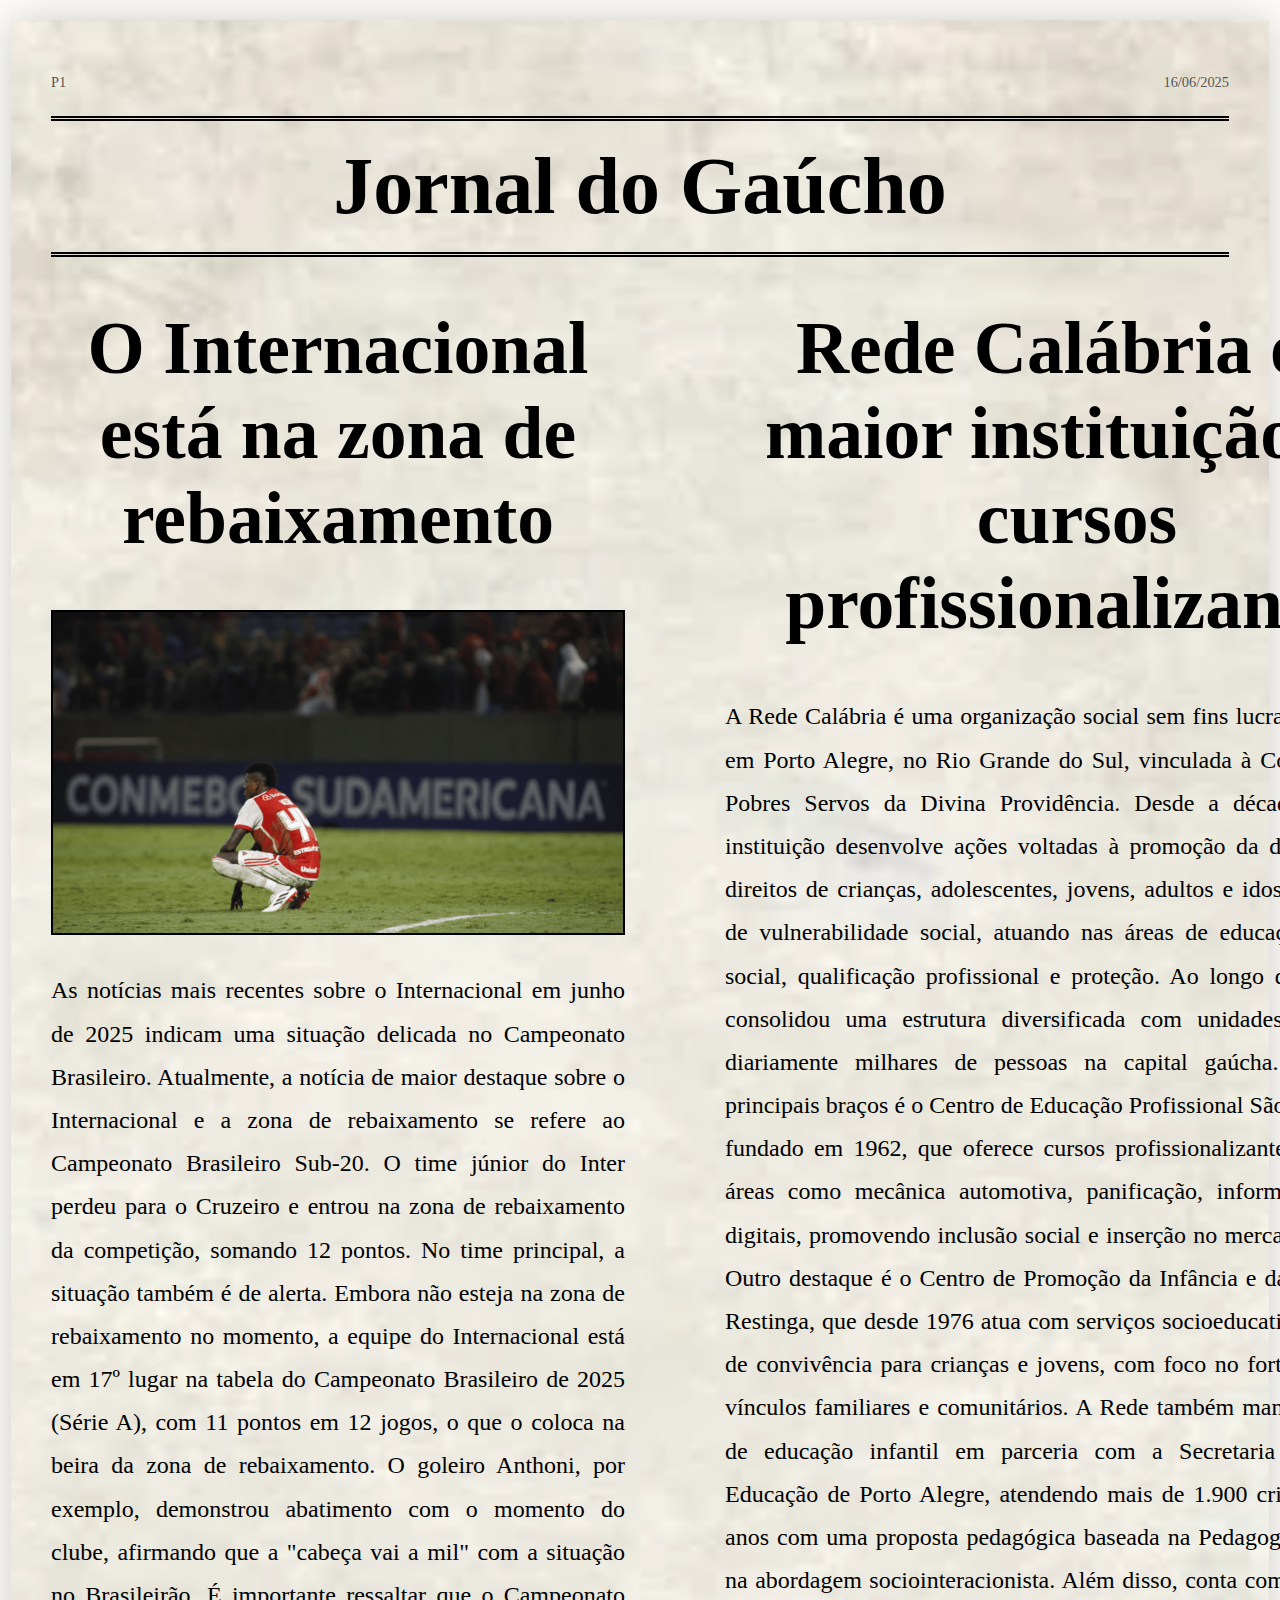
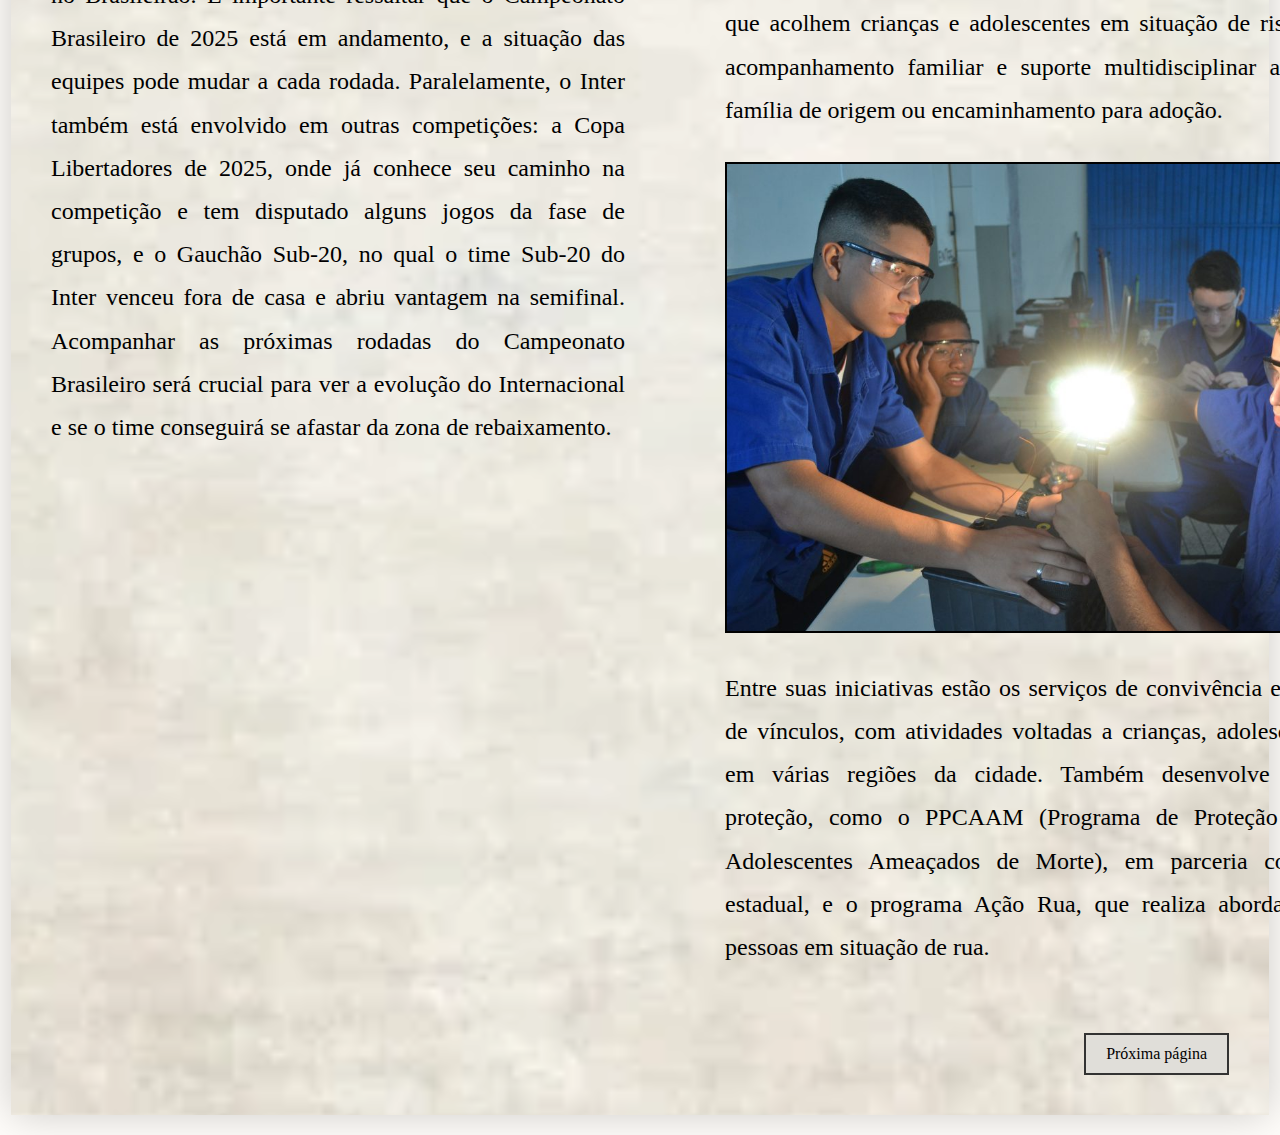
<file: index.html>
<!DOCTYPE html>
<html lang="pt-BR">

<head>
    <meta charset="UTF-8">
    <meta http-equiv="X-UA-Compatible" content="IE=edge">
    <title>Jornal do Gaúcho</title>
    <meta name="viewport" content="width=device-width, initial-scale=1">
    <link rel='stylesheet' type='text/css' media='screen' href='style.css'>
</head>

<body>
    <div class="container" id="container">
        <div class="alinhamento">
            <div class="pagina">
                <p>P1</p>
            </div>
            <div class="data">
                <p>16/06/2025</p>
            </div>
        </div>
        <header>
            <div class="header">
                <h1>Jornal do Gaúcho</h1>
            </div>
        </header>
        <div class="ladoAlado">
            <div class="coluna-esquerda">
                <div class="titulo">
                    <h1>O Internacional está na zona de rebaixamento</h1>
                </div>
                <div class="imagem-destaque">
                    <img src="Derrota Internacional.png" alt="Derrota do Inter">
                </div>
                <section class="noticia">
                    <p>As notícias mais recentes sobre o Internacional em junho de 2025 indicam uma situação delicada no
                        Campeonato Brasileiro. Atualmente, a notícia de maior destaque sobre o Internacional e a zona de
                        rebaixamento se refere ao Campeonato Brasileiro Sub-20. O time júnior do Inter perdeu para o
                        Cruzeiro e entrou na zona de rebaixamento da competição, somando 12 pontos. No time principal, a
                        situação também é de alerta. Embora não esteja na zona de rebaixamento no momento, a equipe do
                        Internacional está em 17º lugar na tabela do Campeonato Brasileiro de 2025 (Série A), com 11
                        pontos em 12 jogos, o que o coloca na beira da zona de rebaixamento. O goleiro Anthoni, por
                        exemplo, demonstrou abatimento com o momento do clube, afirmando que a "cabeça vai a mil" com a
                        situação no Brasileirão. É importante ressaltar que o Campeonato Brasileiro de 2025 está em
                        andamento, e a situação das equipes pode mudar a cada rodada. Paralelamente, o Inter também está
                        envolvido em outras competições: a Copa Libertadores de 2025, onde já conhece seu caminho na
                        competição e tem disputado alguns jogos da fase de grupos, e o Gauchão Sub-20, no qual o time
                        Sub-20 do Inter venceu fora de casa e abriu vantagem na semifinal. Acompanhar as próximas
                        rodadas do Campeonato Brasileiro será crucial para ver a evolução do Internacional e se o time
                        conseguirá se afastar da zona de rebaixamento.
                </section>
            </div>
            <div class="coluna-direita">
                <div class="titulo">
                    <h1>Rede Calábria é a maior instituição de cursos profissionalizantes</h1>
                </div>
                <article class="noticia">
                    <p>A Rede Calábria é uma organização social sem fins lucrativos com sede em Porto Alegre, no
                        Rio
                        Grande do
                        Sul, vinculada à Congregação dos Pobres Servos da Divina Providência. Desde a década de
                        1960, a
                        instituição desenvolve ações voltadas à promoção da dignidade e dos direitos de
                        crianças,
                        adolescentes,
                        jovens, adultos e idosos em situação de vulnerabilidade social, atuando nas áreas de
                        educação,
                        assistência social, qualificação profissional e proteção. Ao longo de sua história,
                        consolidou
                        uma
                        estrutura diversificada com unidades que atendem diariamente milhares de pessoas na
                        capital
                        gaúcha.

                        Um de seus principais braços é o Centro de Educação Profissional São João Calábria,
                        fundado
                        em
                        1962, que
                        oferece cursos profissionalizantes gratuitos em áreas como mecânica automotiva,
                        panificação,
                        informática
                        e mídias digitais, promovendo inclusão social e inserção no mercado de trabalho. Outro
                        destaque
                        é o
                        Centro de Promoção da Infância e da Juventude, na Restinga, que desde 1976 atua com
                        serviços
                        socioeducativos, culturais e de convivência para crianças e jovens, com foco no
                        fortalecimento
                        dos
                        vínculos familiares e comunitários.

                        A Rede também mantém 18 escolas de educação infantil em parceria com a Secretaria
                        Municipal
                        de
                        Educação
                        de Porto Alegre, atendendo mais de 1.900 crianças de 0 a 5 anos com uma proposta
                        pedagógica
                        baseada na
                        Pedagogia Calabriana e na abordagem sociointeracionista. Além disso, conta com 18
                        casas-lares
                        que
                        acolhem crianças e adolescentes em situação de risco, oferecendo acompanhamento familiar
                        e
                        suporte
                        multidisciplinar até o retorno à família de origem ou encaminhamento para adoção.</p>
                    <div class="imagem-destaque">
                        <img src="redeCalabria.jpg" alt="Rede Calábria">
                    </div>
                    <p>Entre suas iniciativas estão os serviços de convivência e fortalecimento de vínculos, com
                        atividades
                        voltadas a crianças, adolescentes e idosos em várias regiões da cidade. Também desenvolve
                        programas de
                        proteção, como o PPCAAM (Programa de Proteção a Crianças e Adolescentes Ameaçados de Morte),
                        em
                        parceria
                        com o governo estadual, e o programa Ação Rua, que realiza abordagem social de pessoas em
                        situação de
                        rua.
                    </p>
                </article>
            </div>
        </div>
        <div class="botao-container">
            <button onclick="ProximaPagina()">Próxima página</button>
        </div>
    </div>
    </div>
    <script src="script.js"></script>
</body>

</html>
</file>
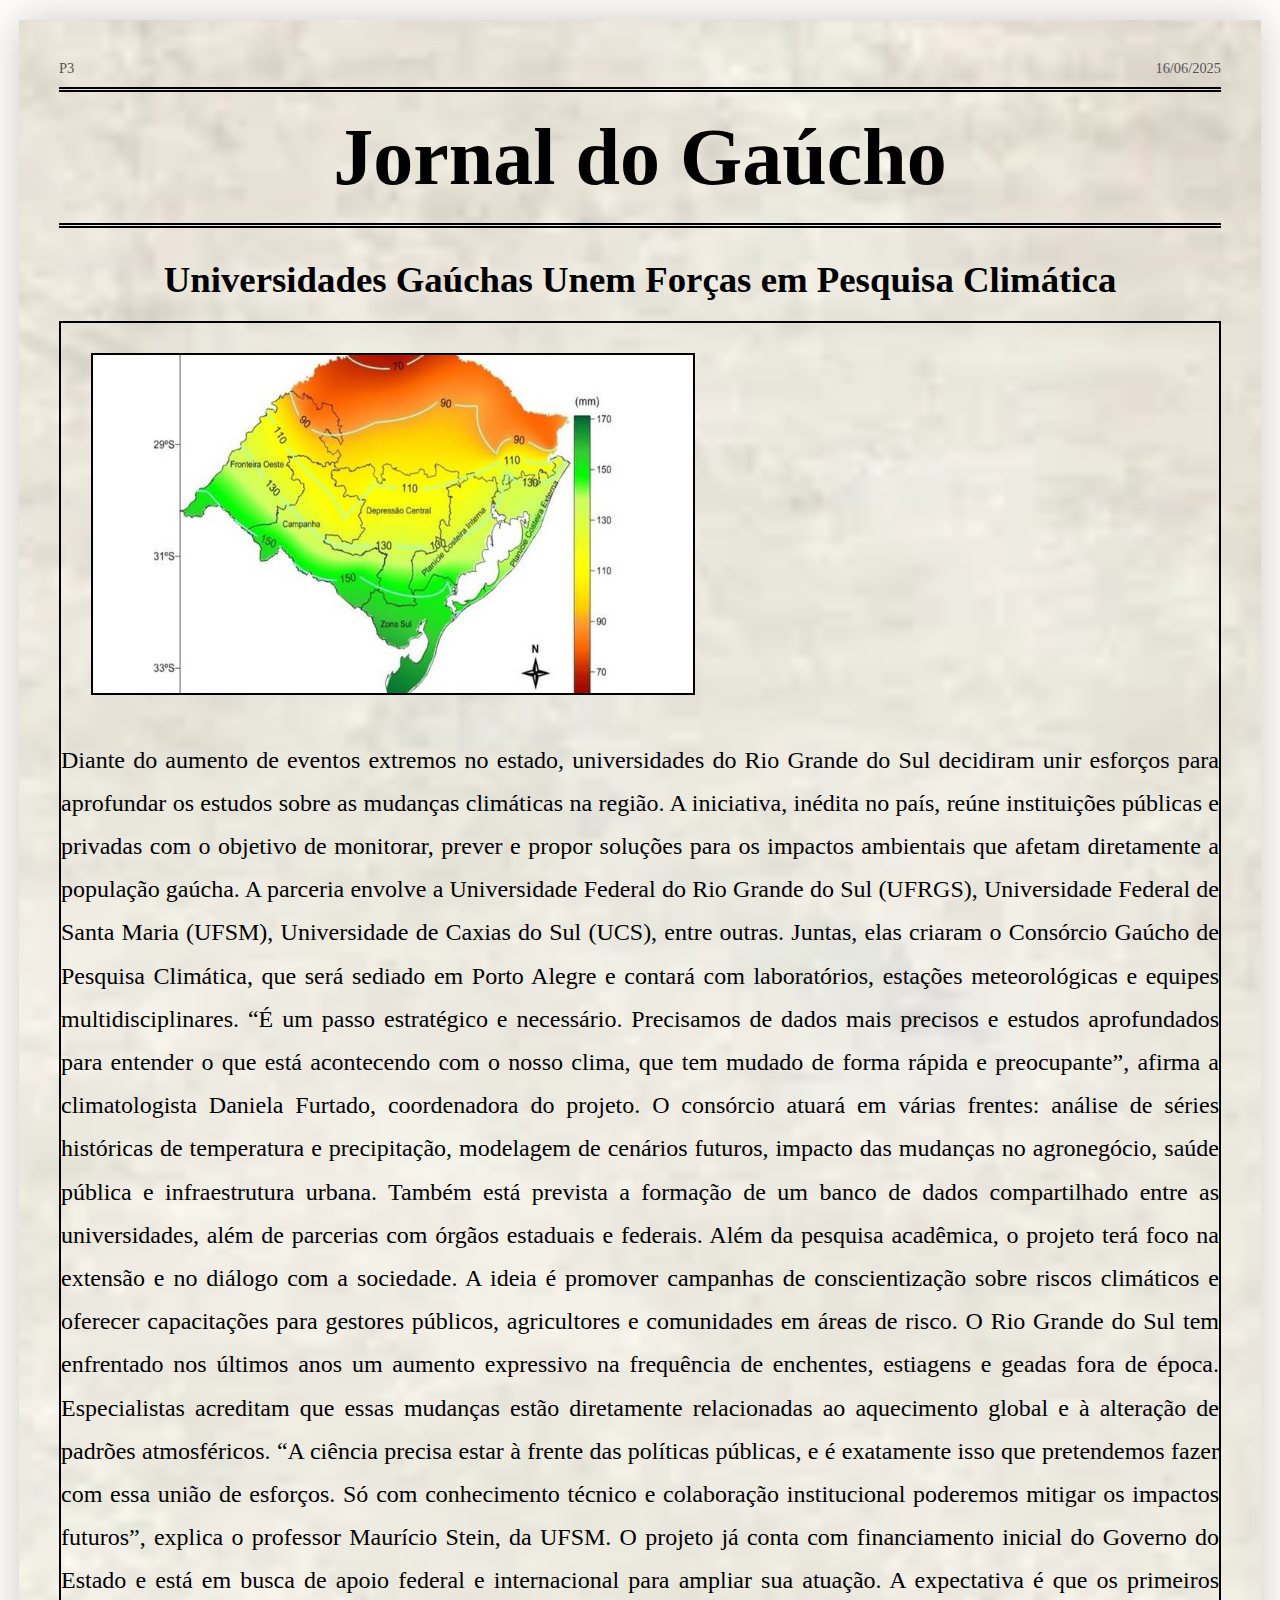
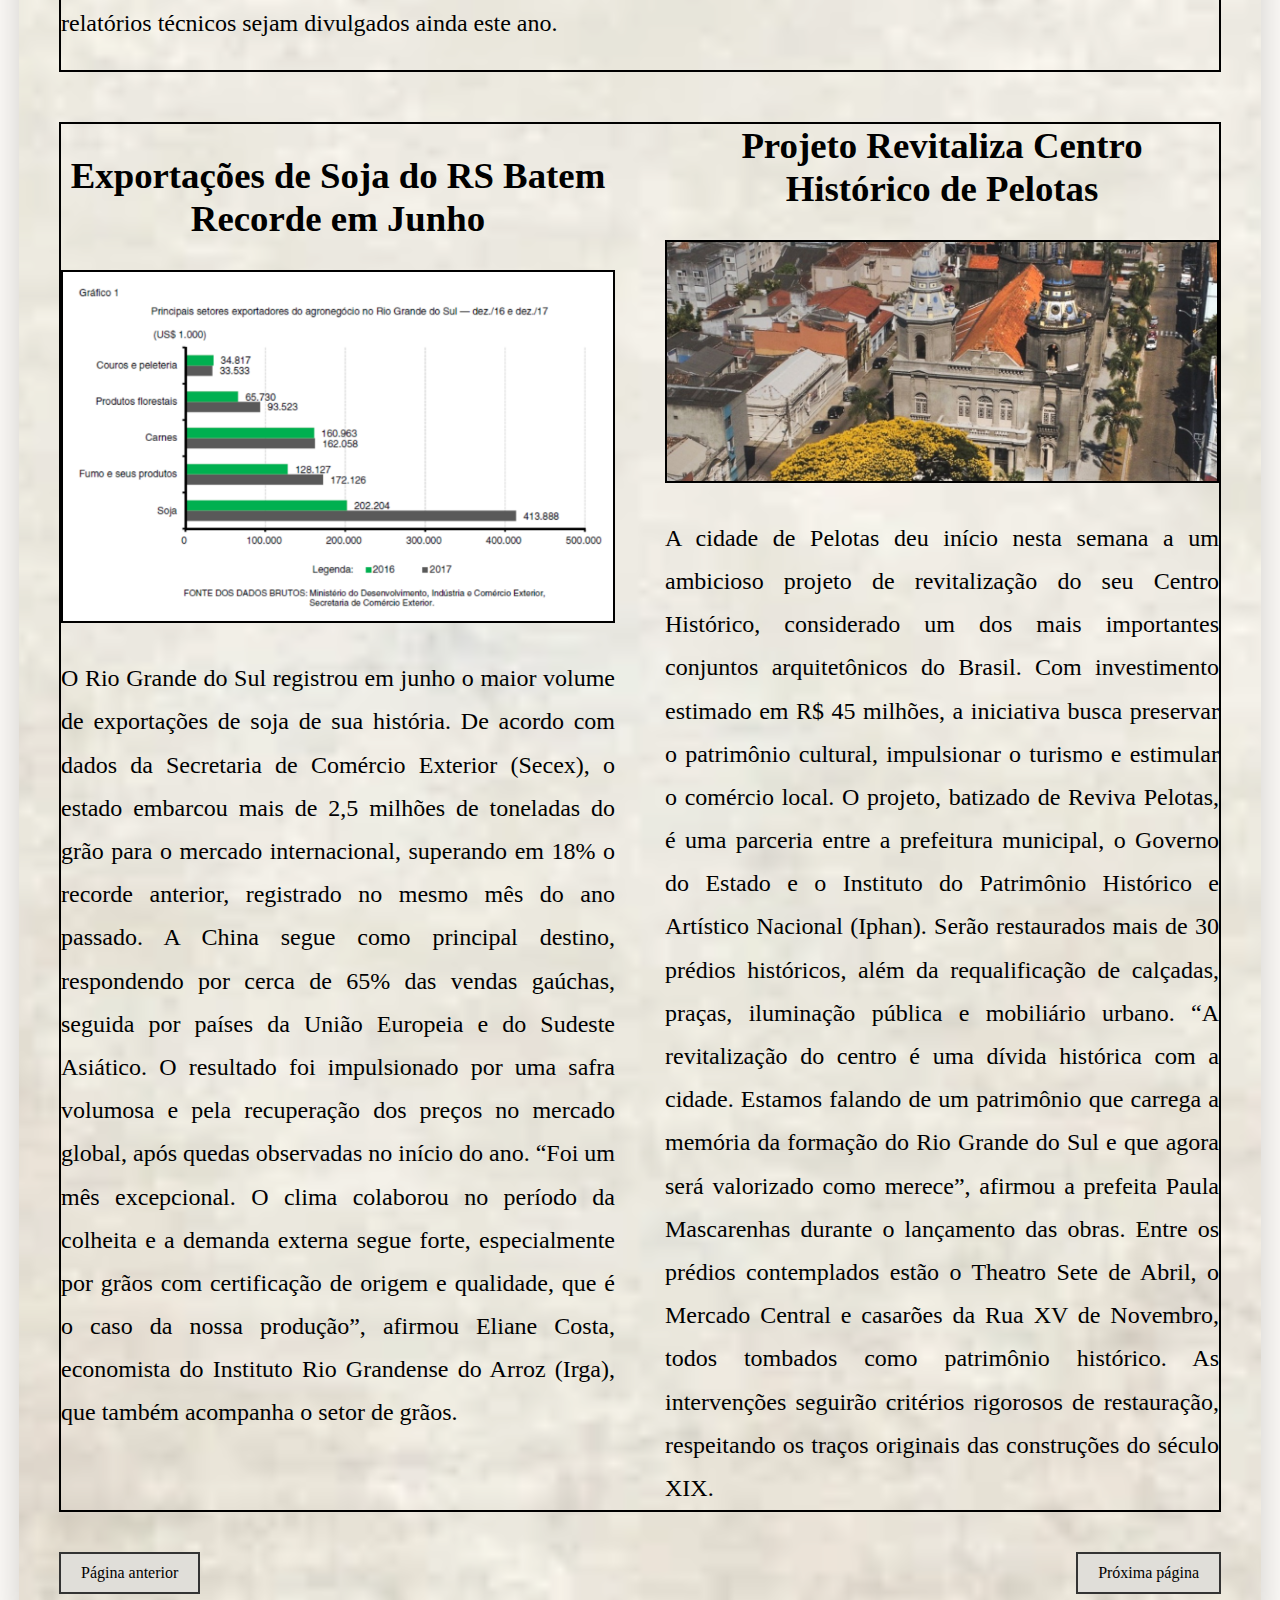
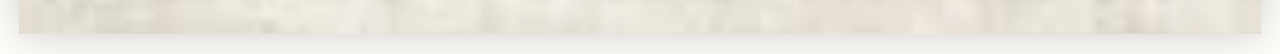
<file: pagina2.html>
<!DOCTYPE html>
<html lang="pt-BR">

<head>
    <meta charset="UTF-8" />
    <meta http-equiv="X-UA-Compatible" content="IE=edge" />
    <title>Jornal do Gaúcho</title>
    <meta name="viewport" content="width=device-width, initial-scale=1" />
    <link rel='stylesheet' type='text/css' media='screen' href='style3.css'>
</head>

<body>
    <div class="container" id="container">
        <div class="alinhamento">
            <div class="pagina">P3</div>
            <div class="data">16/06/2025</div>
        </div>
        <div class="header">
            <h1>Jornal do Gaúcho</h1>
        </div>
        <div class="titulo">Universidades Gaúchas Unem Forças em Pesquisa Climática</div>
        <div class="noticia1">
            <div class="imagem-destaque1">
                <img src="pesquisa-clima.jpg" alt="Pesquisadores gaúchos em laboratório climático">
            </div>
            <p>
                Diante do aumento de eventos extremos no estado, universidades do Rio Grande do Sul decidiram unir
                esforços
                para aprofundar os estudos sobre as mudanças climáticas na região. A iniciativa, inédita no país,
                reúne
                instituições públicas e privadas com o objetivo de monitorar, prever e propor soluções para os
                impactos
                ambientais que afetam diretamente a população gaúcha.

                A parceria envolve a Universidade Federal do Rio Grande do Sul (UFRGS), Universidade Federal de
                Santa Maria
                (UFSM), Universidade de Caxias do Sul (UCS), entre outras. Juntas, elas criaram o Consórcio Gaúcho
                de
                Pesquisa Climática, que será sediado em Porto Alegre e contará com laboratórios, estações
                meteorológicas e
                equipes multidisciplinares.

                “É um passo estratégico e necessário. Precisamos de dados mais precisos e estudos aprofundados para
                entender
                o que está acontecendo com o nosso clima, que tem mudado de forma rápida e preocupante”, afirma a
                climatologista Daniela Furtado, coordenadora do projeto.

                O consórcio atuará em várias frentes: análise de séries históricas de temperatura e precipitação,
                modelagem
                de cenários futuros, impacto das mudanças no agronegócio, saúde pública e infraestrutura urbana.
                Também está
                prevista a formação de um banco de dados compartilhado entre as universidades, além de parcerias com
                órgãos
                estaduais e federais.

                Além da pesquisa acadêmica, o projeto terá foco na extensão e no diálogo com a sociedade. A ideia é
                promover
                campanhas de conscientização sobre riscos climáticos e oferecer capacitações para gestores públicos,
                agricultores e comunidades em áreas de risco.

                O Rio Grande do Sul tem enfrentado nos últimos anos um aumento expressivo na frequência de
                enchentes,
                estiagens e geadas fora de época. Especialistas acreditam que essas mudanças estão diretamente
                relacionadas
                ao aquecimento global e à alteração de padrões atmosféricos.

                “A ciência precisa estar à frente das políticas públicas, e é exatamente isso que pretendemos fazer
                com essa
                união de esforços. Só com conhecimento técnico e colaboração institucional poderemos mitigar os
                impactos
                futuros”, explica o professor Maurício Stein, da UFSM.

                O projeto já conta com financiamento inicial do Governo do Estado e está em busca de apoio federal e
                internacional para ampliar sua atuação. A expectativa é que os primeiros relatórios técnicos sejam
                divulgados ainda este ano.
            </p>
        </div>
        <div class="colunas">
            <div class="titulo">Exportações de Soja do RS Batem Recorde em Junho</div>
            <div class="imagem-destaque2">
                <img src="soja-exportacao.png" alt="Caminhões carregando soja para exportação">
            </div>
            <div class="noticia">
                <p>
                    O Rio Grande do Sul registrou em junho o maior volume de exportações de soja de sua história. De
                    acordo
                    com
                    dados da Secretaria de Comércio Exterior (Secex), o estado embarcou mais de 2,5 milhões de toneladas
                    do
                    grão
                    para o mercado internacional, superando em 18% o recorde anterior, registrado no mesmo mês do ano
                    passado.

                    A China segue como principal destino, respondendo por cerca de 65% das vendas gaúchas, seguida por
                    países da
                    União Europeia e do Sudeste Asiático. O resultado foi impulsionado por uma safra volumosa e pela
                    recuperação
                    dos preços no mercado global, após quedas observadas no início do ano.

                    “Foi um mês excepcional. O clima colaborou no período da colheita e a demanda externa segue forte,
                    especialmente por grãos com certificação de origem e qualidade, que é o caso da nossa produção”,
                    afirmou
                    Eliane Costa, economista do Instituto Rio Grandense do Arroz (Irga), que também acompanha o setor de
                    grãos.
                </p>
            </div>

            <div class="titulo">Projeto Revitaliza Centro Histórico de Pelotas</div>
            <div class="imagem-destaque2">
                <img src="projeto-pelotas.jpg" alt="Centro histórico de Pelotas em processo de revitalização">
            </div>
            <div class="noticia">
                <p>
                    A cidade de Pelotas deu início nesta semana a um ambicioso projeto de revitalização do seu Centro
                    Histórico,
                    considerado um dos mais importantes conjuntos arquitetônicos do Brasil. Com investimento estimado em
                    R$
                    45
                    milhões, a iniciativa busca preservar o patrimônio cultural, impulsionar o turismo e estimular o
                    comércio
                    local.

                    O projeto, batizado de Reviva Pelotas, é uma parceria entre a prefeitura municipal, o Governo do
                    Estado
                    e o
                    Instituto do Patrimônio Histórico e Artístico Nacional (Iphan). Serão restaurados mais de 30 prédios
                    históricos, além da requalificação de calçadas, praças, iluminação pública e mobiliário urbano.

                    “A revitalização do centro é uma dívida histórica com a cidade. Estamos falando de um patrimônio que
                    carrega
                    a memória da formação do Rio Grande do Sul e que agora será valorizado como merece”, afirmou a
                    prefeita
                    Paula Mascarenhas durante o lançamento das obras.

                    Entre os prédios contemplados estão o Theatro Sete de Abril, o Mercado Central e casarões da Rua XV
                    de
                    Novembro, todos tombados como patrimônio histórico. As intervenções seguirão critérios rigorosos de
                    restauração, respeitando os traços originais das construções do século XIX.
                </p>
            </div>
        </div>

        <div class="botoes">
            <button onclick="PaginaAnterior()">Página anterior</button>
            <button onclick="ProximaPagina()">Próxima página</button>
        </div>
    </div>

    <script src="script3.js"></script>
</body>

</html>
</file>
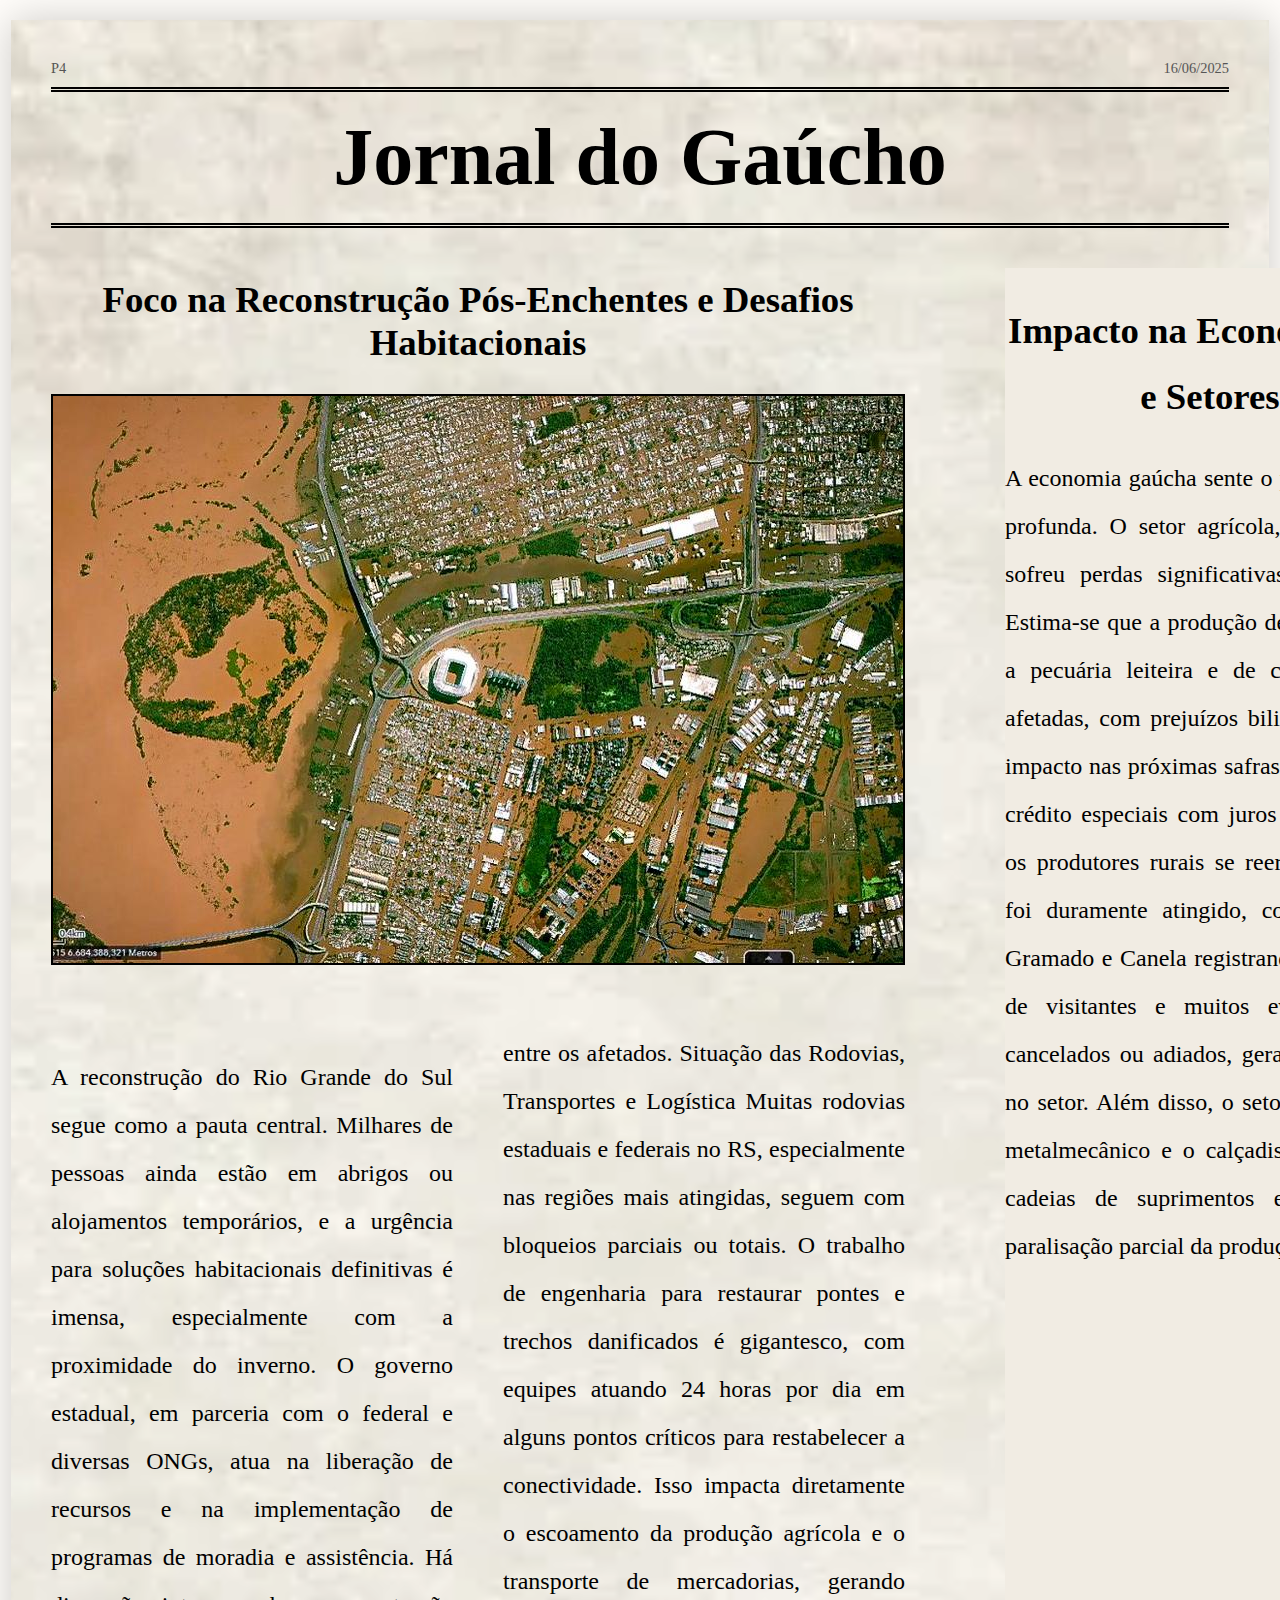
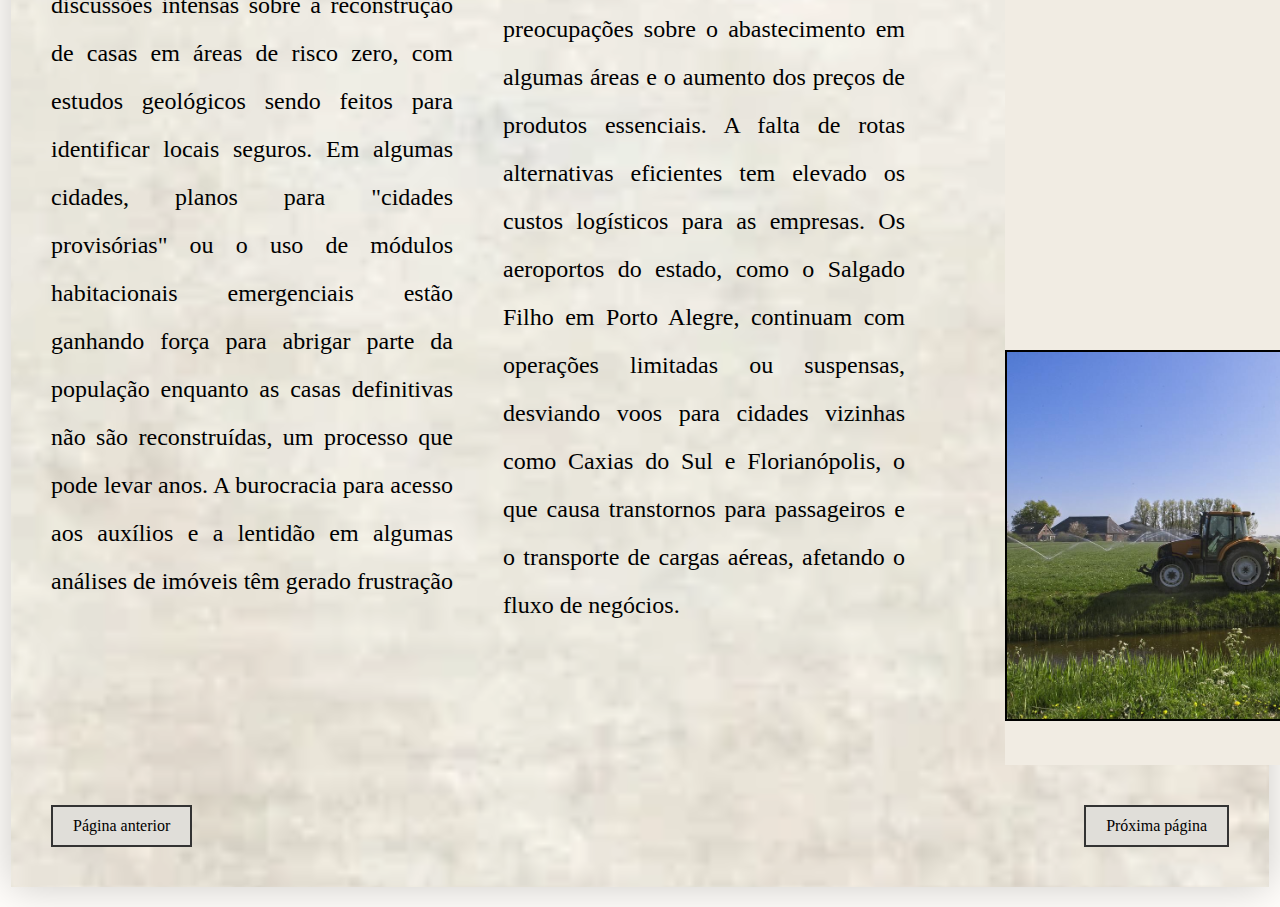
<file: pagina3.html>
<!DOCTYPE html>
<html lang="pt-BR">

<head>
    <meta charset='utf-8'>
    <meta http-equiv='X-UA-Compatible' content='IE=edge'>
    <title>Page Title</title>
    <meta name='viewport' content='width=device-width, initial-scale=1'>
    <link rel='stylesheet' type='text/css' media='screen' href='style4.css'>
</head>

<body>
    <div class="container" id="container">
        <div class="alinhamento">
            <div class="pagina">P4</div>
            <div class="data">16/06/2025</div>
        </div>
        <div class="header">
            <h1>Jornal do Gaúcho</h1>
        </div>
        <div class="coluna-container">
            <section>
                <div class="titulo">Foco na Reconstrução Pós-Enchentes e Desafios Habitacionais</div>
                <div class="noticia">
                    <div class="imagem-destaque">
                        <img src="enchentes.jpeg" alt="Enchentes no Rio Grande do Sul">
                    </div>
                    <div class="colunas">
                        <p>
                            A reconstrução do Rio Grande do Sul segue como a pauta central. Milhares de pessoas ainda
                            estão
                            em
                            abrigos ou alojamentos temporários, e a urgência para soluções habitacionais definitivas é
                            imensa,
                            especialmente com a proximidade do inverno. O governo estadual, em parceria com o federal e
                            diversas
                            ONGs, atua na liberação de recursos e na implementação de programas de moradia e
                            assistência. Há
                            discussões intensas sobre a reconstrução de casas em áreas de risco zero, com estudos
                            geológicos
                            sendo feitos para identificar locais seguros. Em algumas cidades, planos para "cidades
                            provisórias"
                            ou o uso de módulos habitacionais emergenciais estão ganhando força para abrigar parte da
                            população
                            enquanto as casas definitivas não são reconstruídas, um processo que pode levar anos. A
                            burocracia
                            para acesso aos auxílios e a lentidão em algumas análises de imóveis têm gerado frustração
                            entre
                            os
                            afetados.
                            Situação das Rodovias, Transportes e Logística
                            Muitas rodovias estaduais e federais no RS, especialmente nas regiões mais atingidas, seguem
                            com
                            bloqueios parciais ou totais. O trabalho de engenharia para restaurar pontes e trechos
                            danificados é
                            gigantesco, com equipes atuando 24 horas por dia em alguns pontos críticos para restabelecer
                            a
                            conectividade. Isso impacta diretamente o escoamento da produção agrícola e o transporte de
                            mercadorias, gerando preocupações sobre o abastecimento em algumas áreas e o aumento dos
                            preços
                            de
                            produtos essenciais. A falta de rotas alternativas eficientes tem elevado os custos
                            logísticos
                            para
                            as empresas. Os aeroportos do estado, como o Salgado Filho em Porto Alegre, continuam com
                            operações
                            limitadas ou suspensas, desviando voos para cidades vizinhas como Caxias do Sul e
                            Florianópolis,
                            o
                            que causa transtornos para passageiros e o transporte de cargas aéreas, afetando o fluxo de
                            negócios.
                        </p>
                    </div>
                </div>
            </section>
            <article>
                <div class="titulo1">Impacto na Economia, Agricultura e Setores Diversos</div>
                <div class="noticia1">
                    <p>
                        A economia gaúcha sente o peso das enchentes de forma profunda. O setor agrícola, um dos pilares
                        do
                        estado, sofreu perdas significativas em lavouras e rebanhos. Estima-se que a produção de grãos,
                        como
                        soja e arroz, e a pecuária leiteira e de corte, tenham sido as mais afetadas, com prejuízos
                        bilionários. Há debates sobre o impacto nas próximas safras e a necessidade de linhas de crédito
                        especiais com juros subsidiados e carência para os produtores rurais se reerguerem. O turismo
                        também
                        foi duramente atingido, com cidades turísticas como Gramado e Canela registrando queda abrupta
                        no
                        número de visitantes e muitos eventos programados sendo cancelados ou adiados, gerando
                        desemprego
                        temporário no setor. Além disso, o setor industrial, especialmente o metalmecânico e o
                        calçadista,
                        enfrenta problemas com cadeias de suprimentos e logística, resultando em paralisação parcial da
                        produção em algumas empresas.
                    </p>
                    <div class="imagem-destaque1">
                        <img src="agricultura.jpeg" alt="Agricultura no Rio Grande do Sul">
                    </div>
            </article>
        </div>
        <div class="botoes">
            <button onclick="PaginaAnterior()">Página anterior</button>
            <button onclick="ProximaPagina()">Próxima página</button>
        </div>
    </div>
    <script src='script4.js'></script>
</body>

</html>
</file>
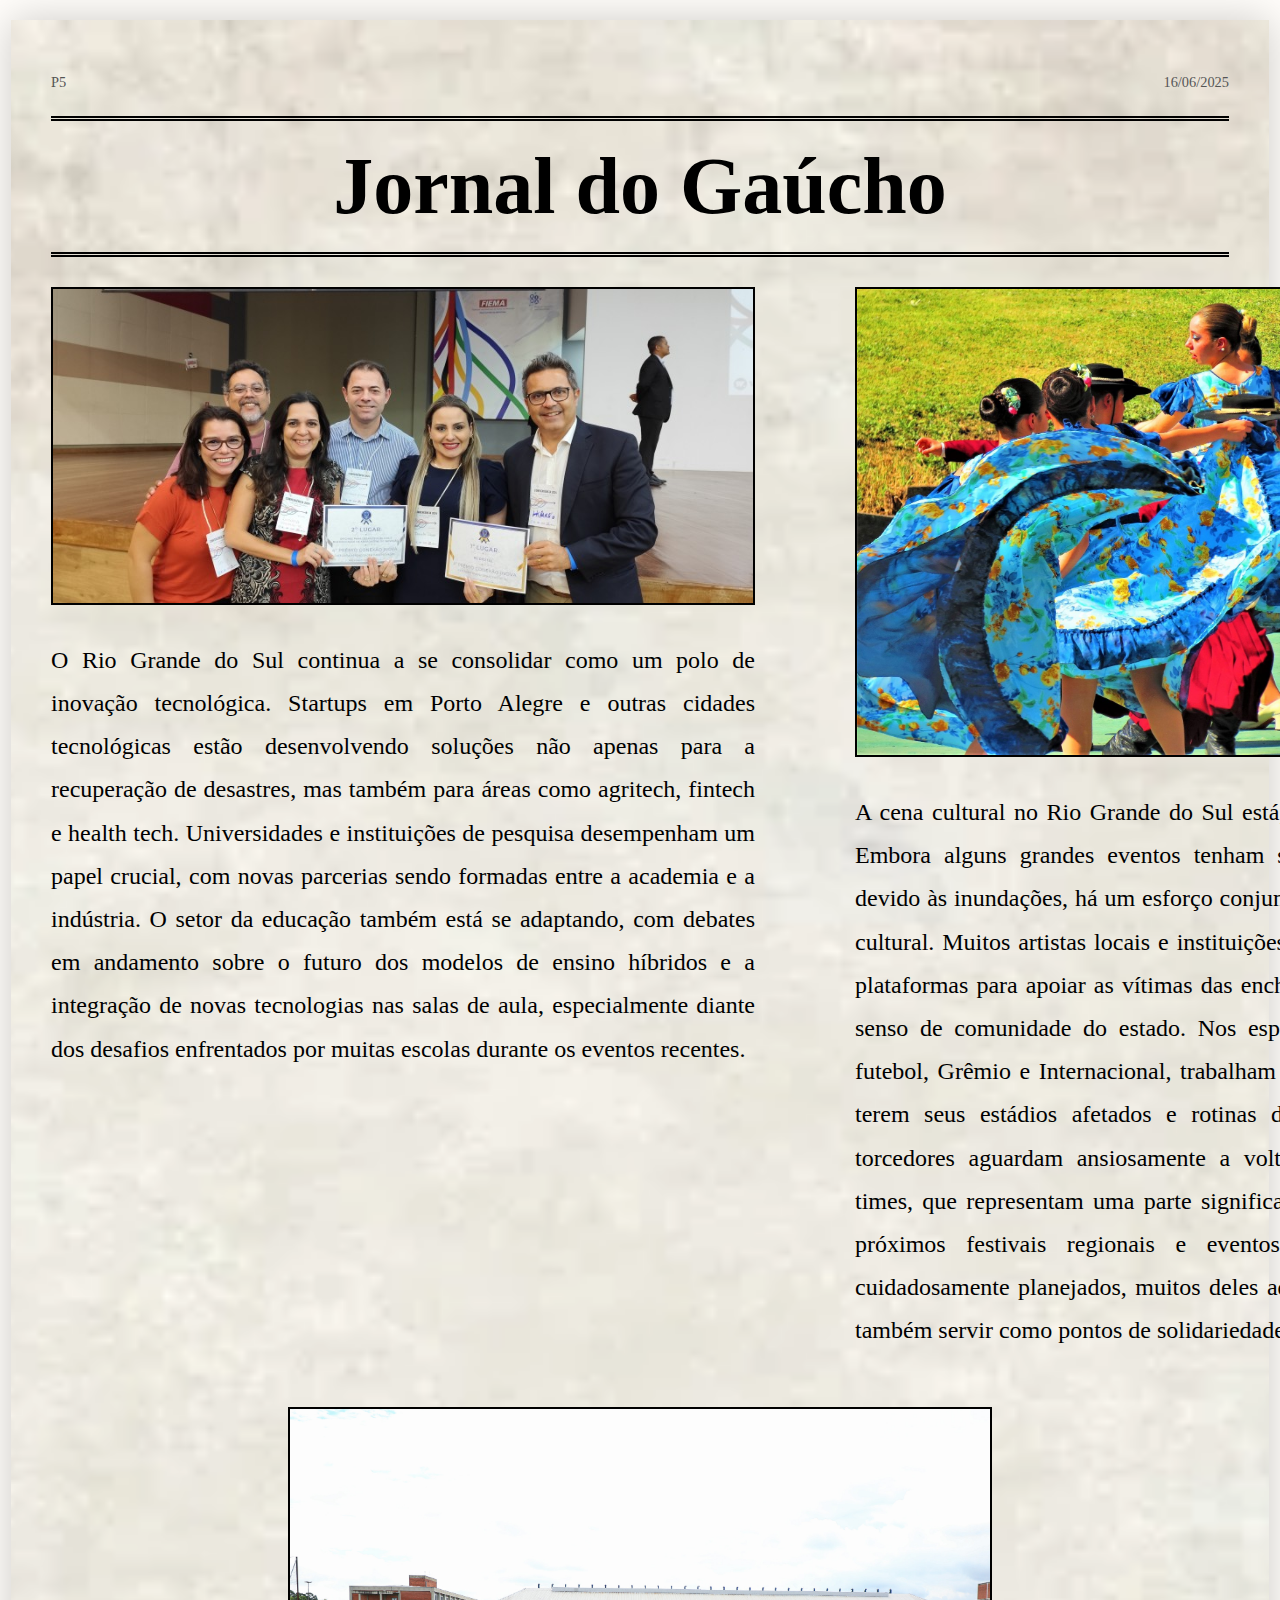
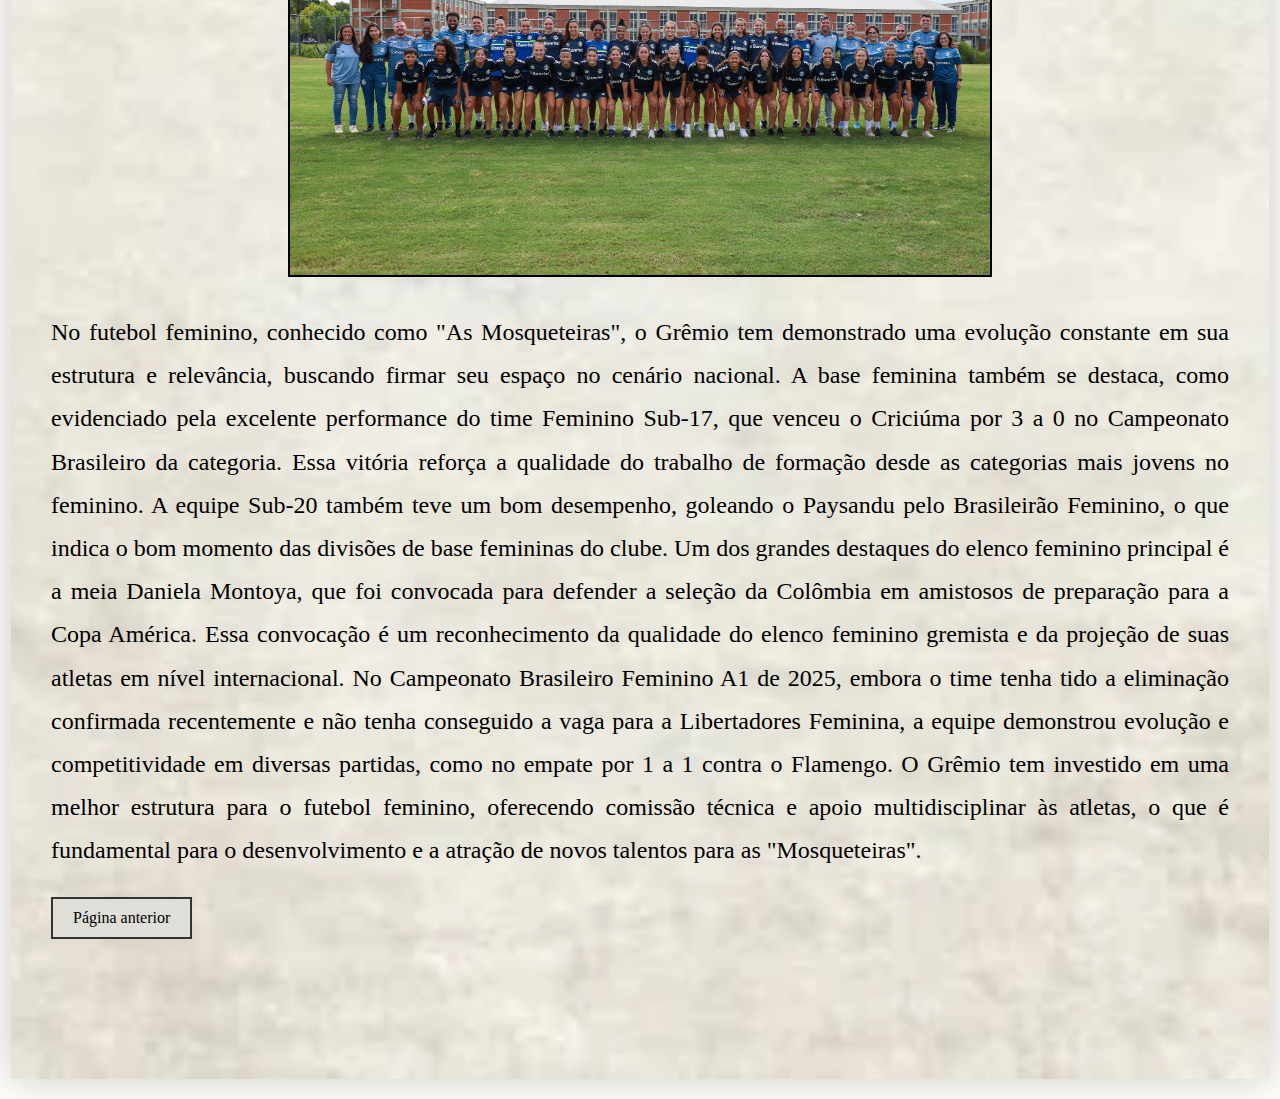
<file: pagina4.html>
<!DOCTYPE html>
<html lang="pt-BR">

    <head>
        <meta charset='utf-8'>
        <meta http-equiv='X-UA-Compatible' content='IE=edge'>
        <title>Jornal do Gaúcho</title>
        <meta name='viewport' content='width=device-width, initial-scale=1'>
        <link rel='stylesheet' type='text/css' media='screen' href='style5.css'>
    </head>

    <body>
        <div class="container" id="container">
            <div class="alinhamento">
                <div class="pagina">
                    <p>P5</p>
                </div>
                <div class="data">
                    <p>16/06/2025</p>
                </div>
            </div>
            <header>
                <div class="header">
                    <h1>Jornal do Gaúcho</h1>
                </div>
            </header>
            <div class="ladoAlado">
                <div class="coluna-esquerda">
                    <section>
                        <div class="noticia">
                            <div class="imagem-destaque">
                                <img src="projeto-inovador.jpg" alt="Projeto Inovador">
                            </div>
                            <p>O Rio Grande do Sul continua a se consolidar como um polo de inovação tecnológica.
                                Startups
                                em Porto Alegre e outras cidades tecnológicas estão desenvolvendo soluções não apenas
                                para a
                                recuperação de desastres, mas também para áreas como agritech, fintech e health tech.
                                Universidades e instituições de pesquisa desempenham um papel crucial, com novas
                                parcerias
                                sendo formadas entre a academia e a indústria. O setor da educação também está se
                                adaptando,
                                com debates em andamento sobre o futuro dos modelos de ensino híbridos e a integração de
                                novas tecnologias nas salas de aula, especialmente diante dos desafios enfrentados por
                                muitas escolas durante os eventos recentes.</p>
                        </div>
                    </section>
                </div>
                <div class="coluna-direita">
                    <article>
                        <div class="noticia1">
                            <div class="imagem-destaque1">
                                <img src="cultura-gaucha.jpg" alt="Cultura Gaucha">
                            </div>
                            <p>A cena cultural no Rio Grande do Sul está, aos poucos, se reerguendo. Embora alguns
                                grandes
                                eventos tenham sido adiados ou cancelados devido às inundações, há um esforço conjunto
                                para
                                retomar o calendário cultural. Muitos artistas locais e instituições culturais estão
                                usando
                                suas plataformas para apoiar as vítimas das enchentes, demonstrando o forte senso de
                                comunidade do estado. Nos esportes, os grandes clubes de futebol, Grêmio e
                                Internacional,
                                trabalham para recuperar o ritmo após terem seus estádios afetados e rotinas de treino
                                interrompidas. Os torcedores aguardam ansiosamente a volta à normalidade para seus
                                times,
                                que representam uma parte significativa da identidade local. Os próximos festivais
                                regionais
                                e eventos tradicionais estão sendo cuidadosamente planejados, muitos deles adaptando
                                seus
                                formatos para também servir como pontos de solidariedade e arrecadação de fundos.</p>

                        </div>
                    </article>
                </div>
            </div>
            <div class="coluna-central">
                <div class="noticia2">
                    <div class="imagem-destaque2">
                        <img src="gremio.jpg" alt="Grêmio Feminino">
                    </div>
                    <p>No futebol feminino, conhecido como "As Mosqueteiras", o Grêmio tem demonstrado uma evolução
                        constante em sua estrutura e relevância, buscando firmar seu espaço no cenário nacional. A base
                        feminina também se destaca, como evidenciado pela excelente performance do time Feminino Sub-17,
                        que venceu o Criciúma por 3 a 0 no Campeonato Brasileiro da categoria. Essa vitória reforça a
                        qualidade do trabalho de formação desde as categorias mais jovens no feminino. A equipe Sub-20
                        também teve um bom desempenho, goleando o Paysandu pelo Brasileirão Feminino, o que indica o bom
                        momento das divisões de base femininas do clube. Um dos grandes destaques do elenco feminino
                        principal é a meia Daniela Montoya, que foi convocada para defender a seleção da Colômbia em
                        amistosos de preparação para a Copa América. Essa convocação é um reconhecimento da qualidade do
                        elenco feminino gremista e da projeção de suas atletas em nível internacional. No Campeonato
                        Brasileiro Feminino A1 de 2025, embora o time tenha tido a eliminação confirmada recentemente e
                        não tenha conseguido a vaga para a Libertadores Feminina, a equipe demonstrou evolução e
                        competitividade em diversas partidas, como no empate por 1 a 1 contra o Flamengo. O Grêmio tem
                        investido em uma melhor estrutura para o futebol feminino, oferecendo comissão técnica e apoio
                        multidisciplinar às atletas, o que é fundamental para o desenvolvimento e a atração de novos
                        talentos para as "Mosqueteiras".
                    </p>
                </div>
            </div>
            <div class="botao-container">
                <button onclick="PaginaAnterior()">Página anterior</button>
            </div>
        </div>
        <script src='script5.js'></script>
    </body>

    </html>
</file>
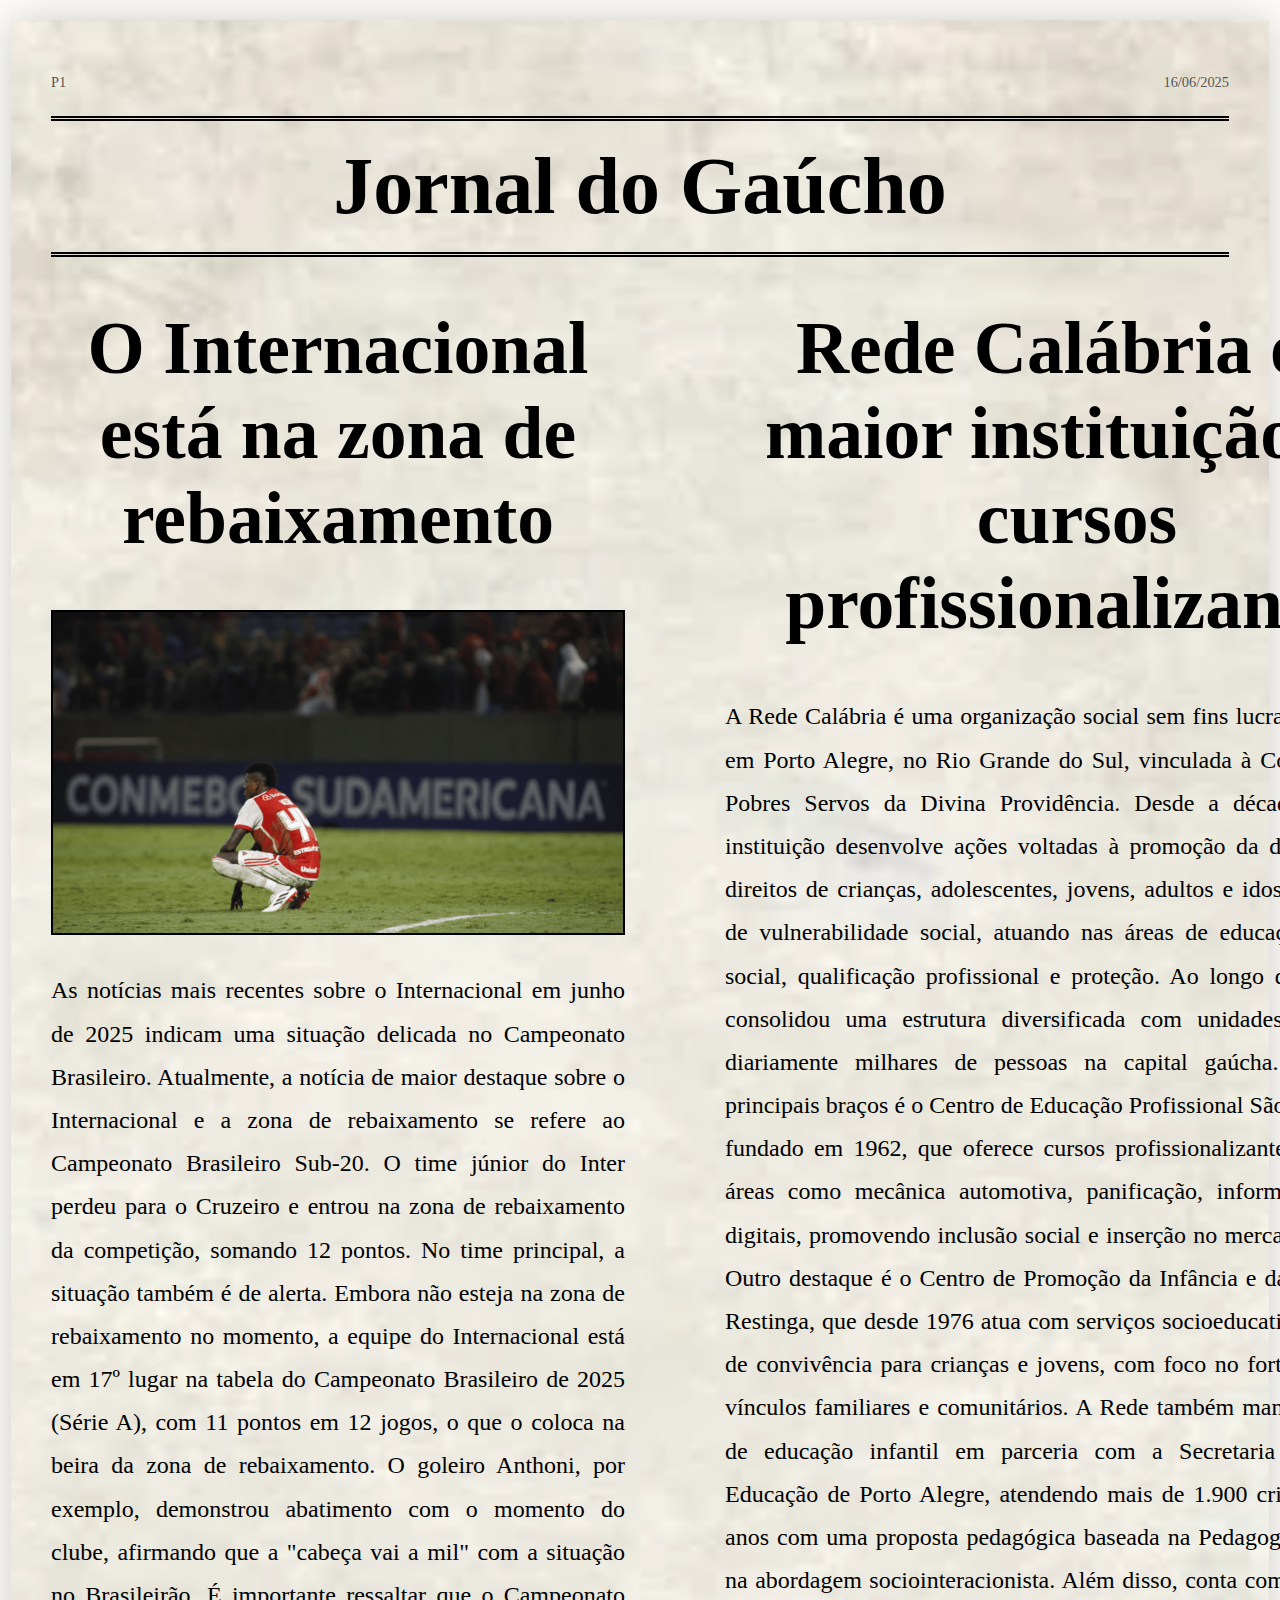
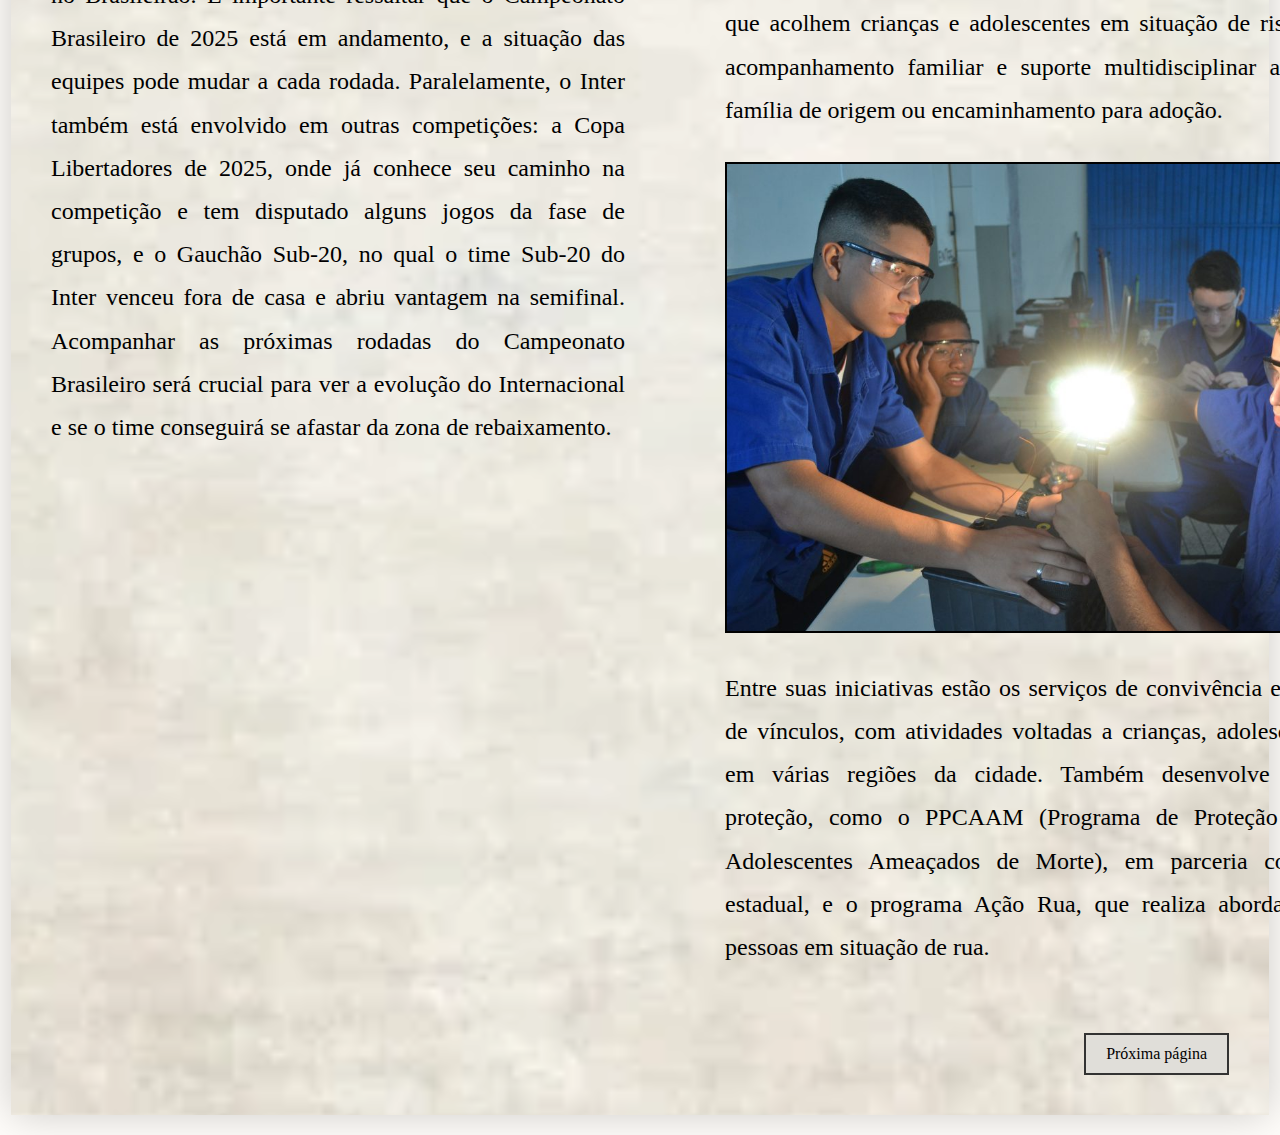
<file: index/CapaDoJornal.html>
<!DOCTYPE html>
<html lang="pt-BR">

<head>
    <meta charset="UTF-8">
    <meta http-equiv="X-UA-Compatible" content="IE=edge">
    <title>Jornal do Gaúcho</title>
    <meta name="viewport" content="width=device-width, initial-scale=1">
    <link rel='stylesheet' type='text/css' media='screen' href='/style/style.css'>
</head>

<body>
    <div class="container" id="container">
        <div class="alinhamento">
            <div class="pagina">
                <p>P1</p>
            </div>
            <div class="data">
                <p>16/06/2025</p>
            </div>
        </div>
        <header>
            <div class="header">
                <h1>Jornal do Gaúcho</h1>
            </div>
        </header>
        <div class="ladoAlado">
            <div class="coluna-esquerda">
                <div class="titulo">
                    <h1>O Internacional está na zona de rebaixamento</h1>
                </div>
                <div class="imagem-destaque">
                    <img src="/img/Derrota Internacional.png" alt="Derrota do Inter">
                </div>
                <section class="noticia">
                    <p>As notícias mais recentes sobre o Internacional em junho de 2025 indicam uma situação delicada no
                        Campeonato Brasileiro. Atualmente, a notícia de maior destaque sobre o Internacional e a zona de
                        rebaixamento se refere ao Campeonato Brasileiro Sub-20. O time júnior do Inter perdeu para o
                        Cruzeiro e entrou na zona de rebaixamento da competição, somando 12 pontos. No time principal, a
                        situação também é de alerta. Embora não esteja na zona de rebaixamento no momento, a equipe do
                        Internacional está em 17º lugar na tabela do Campeonato Brasileiro de 2025 (Série A), com 11
                        pontos em 12 jogos, o que o coloca na beira da zona de rebaixamento. O goleiro Anthoni, por
                        exemplo, demonstrou abatimento com o momento do clube, afirmando que a "cabeça vai a mil" com a
                        situação no Brasileirão. É importante ressaltar que o Campeonato Brasileiro de 2025 está em
                        andamento, e a situação das equipes pode mudar a cada rodada. Paralelamente, o Inter também está
                        envolvido em outras competições: a Copa Libertadores de 2025, onde já conhece seu caminho na
                        competição e tem disputado alguns jogos da fase de grupos, e o Gauchão Sub-20, no qual o time
                        Sub-20 do Inter venceu fora de casa e abriu vantagem na semifinal. Acompanhar as próximas
                        rodadas do Campeonato Brasileiro será crucial para ver a evolução do Internacional e se o time
                        conseguirá se afastar da zona de rebaixamento.
                </section>
            </div>
            <div class="coluna-direita">
                <div class="titulo">
                    <h1>Rede Calábria é a maior instituição de cursos profissionalizantes</h1>
                </div>
                <article class="noticia">
                    <p>A Rede Calábria é uma organização social sem fins lucrativos com sede em Porto Alegre, no
                        Rio
                        Grande do
                        Sul, vinculada à Congregação dos Pobres Servos da Divina Providência. Desde a década de
                        1960, a
                        instituição desenvolve ações voltadas à promoção da dignidade e dos direitos de
                        crianças,
                        adolescentes,
                        jovens, adultos e idosos em situação de vulnerabilidade social, atuando nas áreas de
                        educação,
                        assistência social, qualificação profissional e proteção. Ao longo de sua história,
                        consolidou
                        uma
                        estrutura diversificada com unidades que atendem diariamente milhares de pessoas na
                        capital
                        gaúcha.

                        Um de seus principais braços é o Centro de Educação Profissional São João Calábria,
                        fundado
                        em
                        1962, que
                        oferece cursos profissionalizantes gratuitos em áreas como mecânica automotiva,
                        panificação,
                        informática
                        e mídias digitais, promovendo inclusão social e inserção no mercado de trabalho. Outro
                        destaque
                        é o
                        Centro de Promoção da Infância e da Juventude, na Restinga, que desde 1976 atua com
                        serviços
                        socioeducativos, culturais e de convivência para crianças e jovens, com foco no
                        fortalecimento
                        dos
                        vínculos familiares e comunitários.

                        A Rede também mantém 18 escolas de educação infantil em parceria com a Secretaria
                        Municipal
                        de
                        Educação
                        de Porto Alegre, atendendo mais de 1.900 crianças de 0 a 5 anos com uma proposta
                        pedagógica
                        baseada na
                        Pedagogia Calabriana e na abordagem sociointeracionista. Além disso, conta com 18
                        casas-lares
                        que
                        acolhem crianças e adolescentes em situação de risco, oferecendo acompanhamento familiar
                        e
                        suporte
                        multidisciplinar até o retorno à família de origem ou encaminhamento para adoção.</p>
                    <div class="imagem-destaque">
                        <img src="/img/redeCalabria.jpg" alt="Rede Calábria">
                    </div>
                    <p>Entre suas iniciativas estão os serviços de convivência e fortalecimento de vínculos, com
                        atividades
                        voltadas a crianças, adolescentes e idosos em várias regiões da cidade. Também desenvolve
                        programas de
                        proteção, como o PPCAAM (Programa de Proteção a Crianças e Adolescentes Ameaçados de Morte),
                        em
                        parceria
                        com o governo estadual, e o programa Ação Rua, que realiza abordagem social de pessoas em
                        situação de
                        rua.
                    </p>
                </article>
            </div>
        </div>
        <div class="botao-container">
            <button onclick="ProximaPagina()">Próxima página</button>
        </div>
    </div>
    </div>
    <script src="/script/script.js"></script>
</body>

</html>
</file>
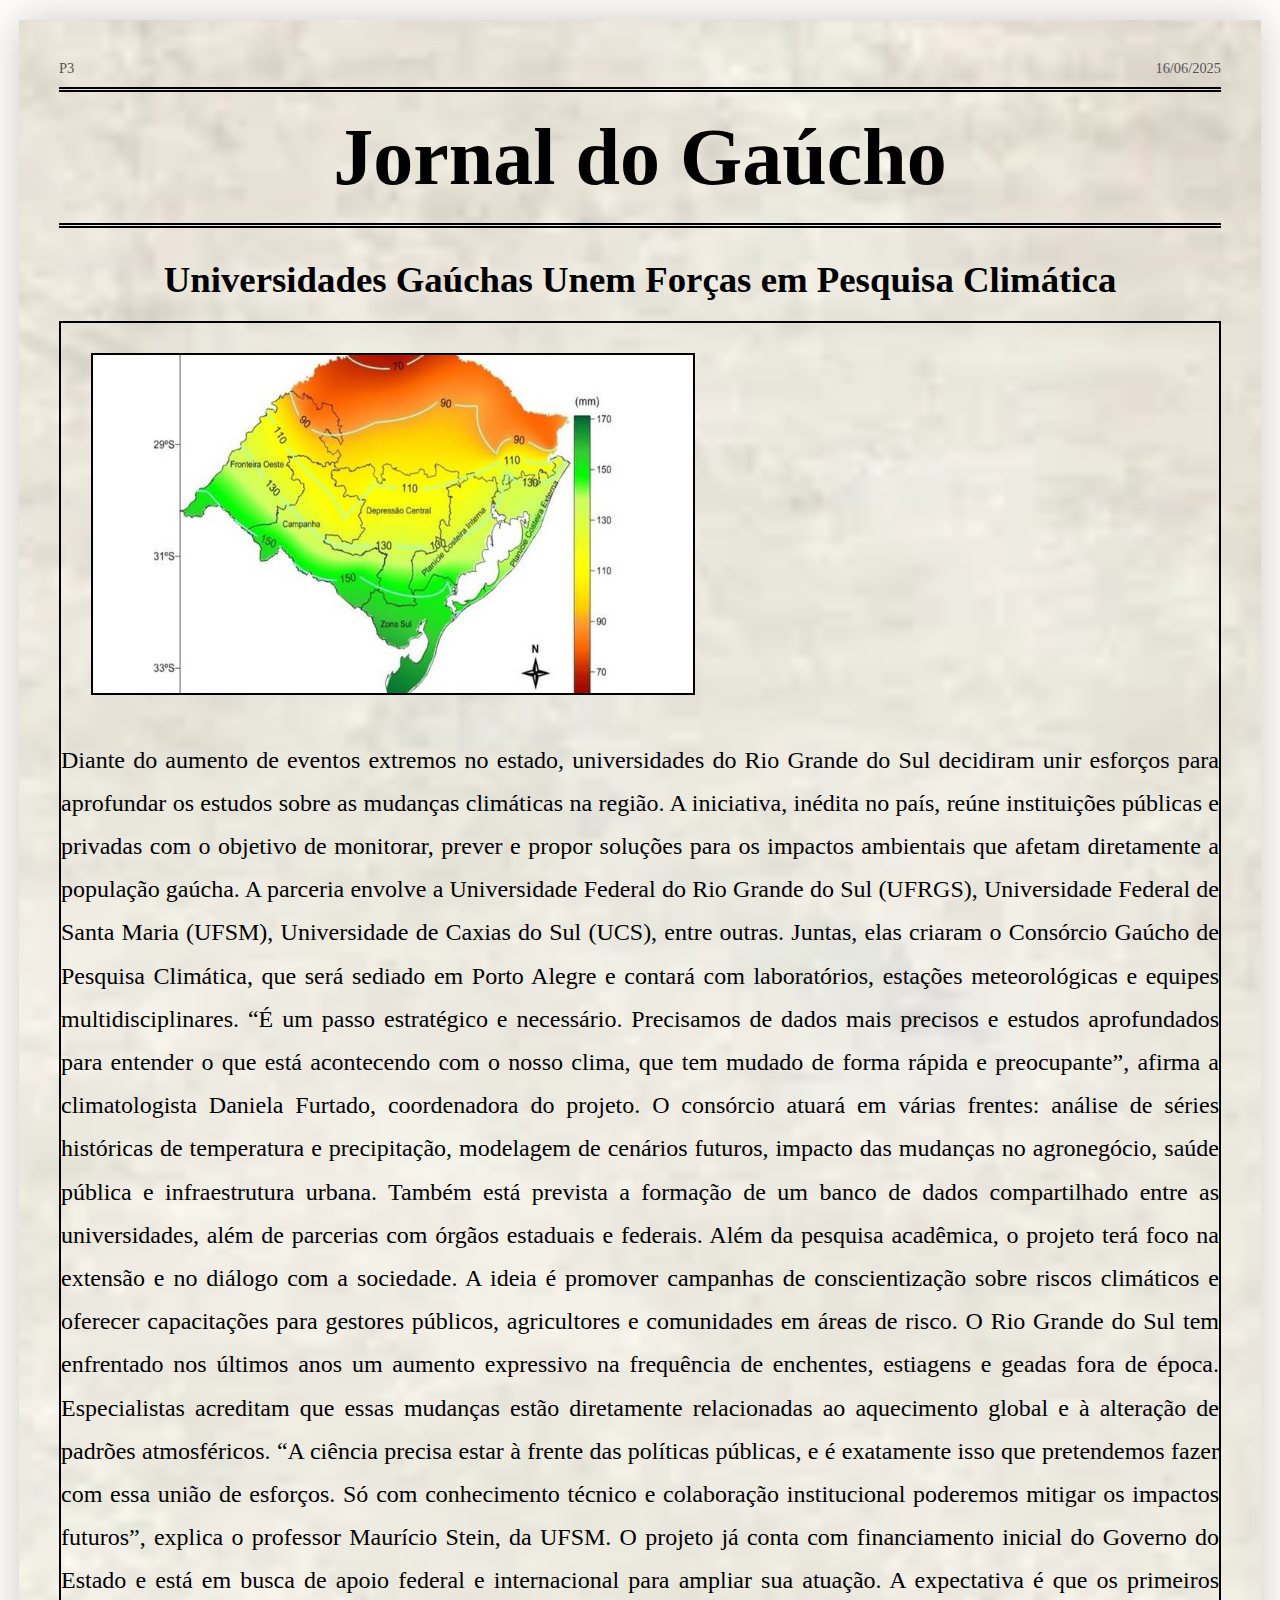
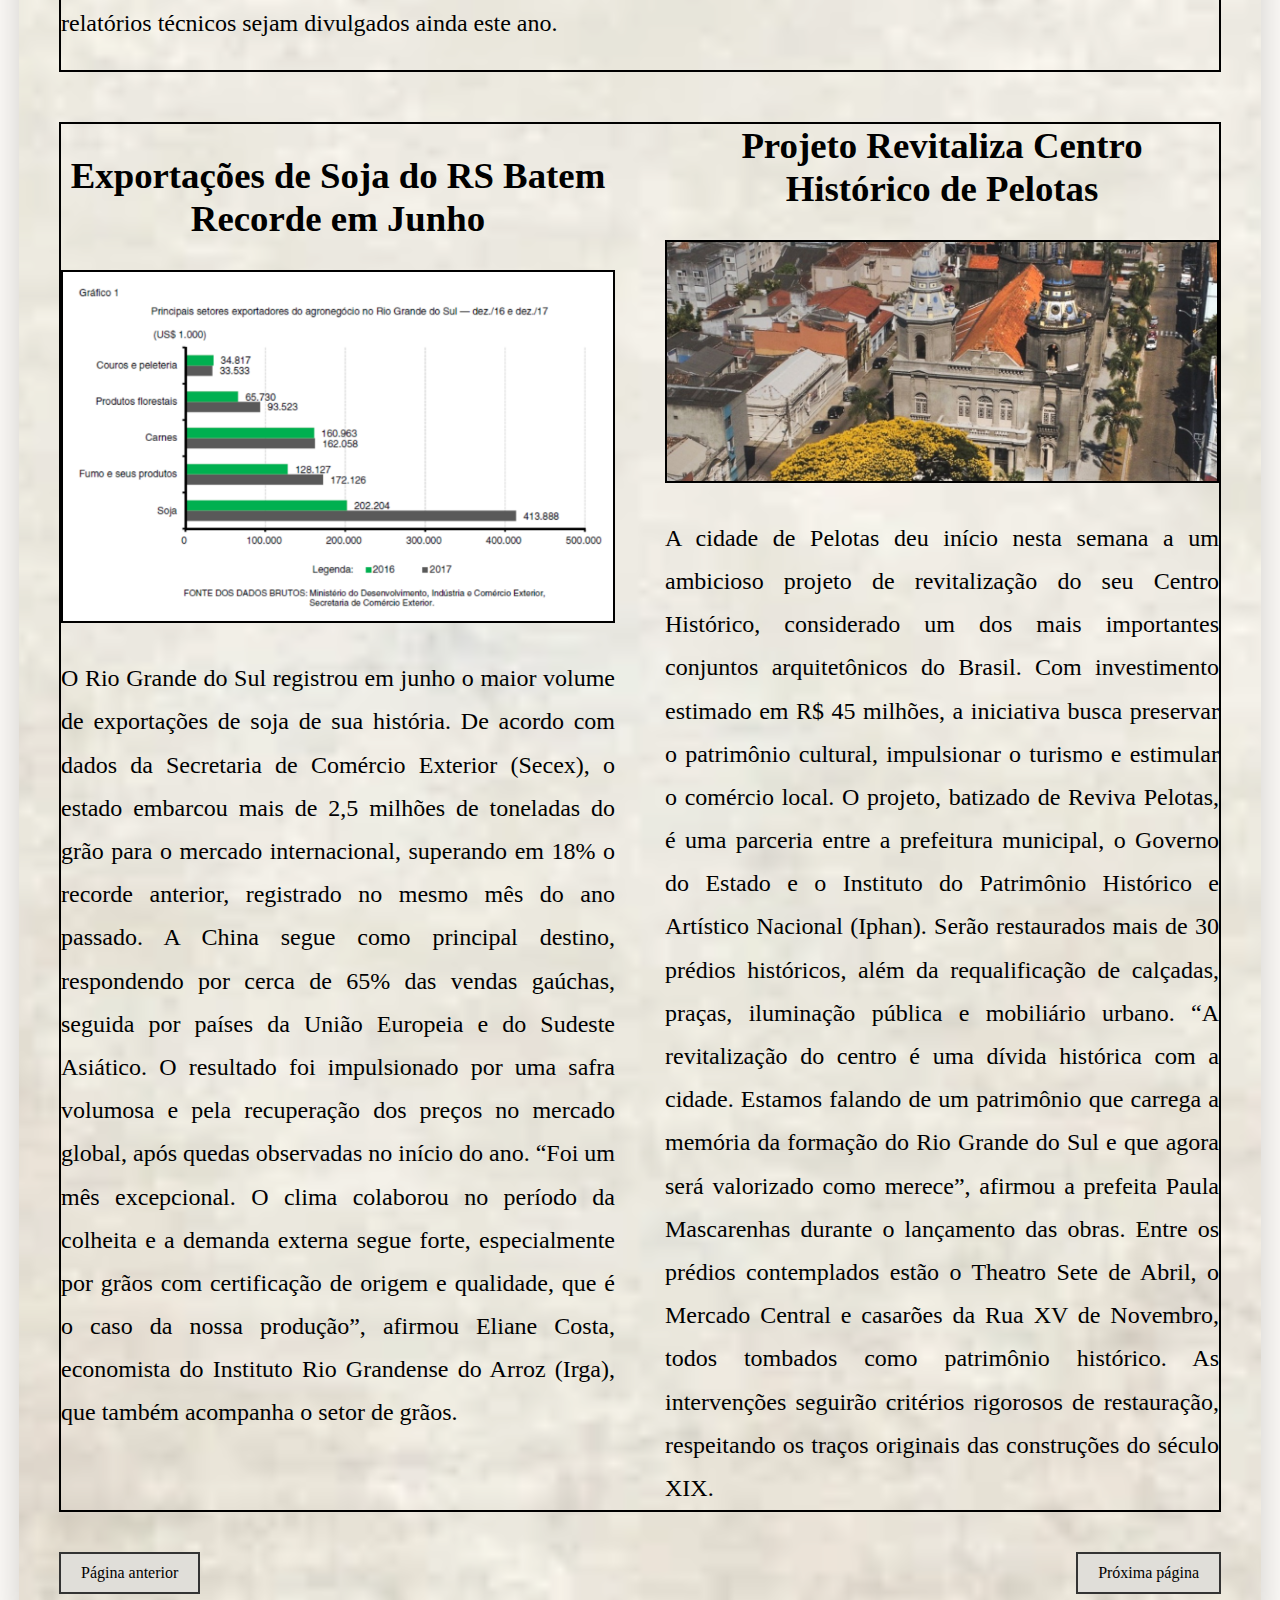
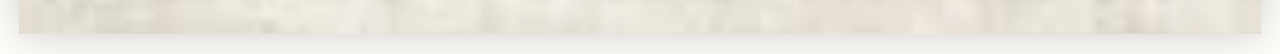
<file: index/pagina2.html>
<!DOCTYPE html>
<html lang="pt-BR">

<head>
    <meta charset="UTF-8" />
    <meta http-equiv="X-UA-Compatible" content="IE=edge" />
    <title>Jornal do Gaúcho</title>
    <meta name="viewport" content="width=device-width, initial-scale=1" />
    <link rel='stylesheet' type='text/css' media='screen' href='/style/style3.css'>
</head>

<body>
    <div class="container" id="container">
        <div class="alinhamento">
            <div class="pagina">P3</div>
            <div class="data">16/06/2025</div>
        </div>
        <div class="header">
            <h1>Jornal do Gaúcho</h1>
        </div>
        <div class="titulo">Universidades Gaúchas Unem Forças em Pesquisa Climática</div>
        <div class="noticia1">
            <div class="imagem-destaque1">
                <img src="/img/pesquisa-clima.jpg" alt="Pesquisadores gaúchos em laboratório climático">
            </div>
            <p>
                Diante do aumento de eventos extremos no estado, universidades do Rio Grande do Sul decidiram unir
                esforços
                para aprofundar os estudos sobre as mudanças climáticas na região. A iniciativa, inédita no país,
                reúne
                instituições públicas e privadas com o objetivo de monitorar, prever e propor soluções para os
                impactos
                ambientais que afetam diretamente a população gaúcha.

                A parceria envolve a Universidade Federal do Rio Grande do Sul (UFRGS), Universidade Federal de
                Santa Maria
                (UFSM), Universidade de Caxias do Sul (UCS), entre outras. Juntas, elas criaram o Consórcio Gaúcho
                de
                Pesquisa Climática, que será sediado em Porto Alegre e contará com laboratórios, estações
                meteorológicas e
                equipes multidisciplinares.

                “É um passo estratégico e necessário. Precisamos de dados mais precisos e estudos aprofundados para
                entender
                o que está acontecendo com o nosso clima, que tem mudado de forma rápida e preocupante”, afirma a
                climatologista Daniela Furtado, coordenadora do projeto.

                O consórcio atuará em várias frentes: análise de séries históricas de temperatura e precipitação,
                modelagem
                de cenários futuros, impacto das mudanças no agronegócio, saúde pública e infraestrutura urbana.
                Também está
                prevista a formação de um banco de dados compartilhado entre as universidades, além de parcerias com
                órgãos
                estaduais e federais.

                Além da pesquisa acadêmica, o projeto terá foco na extensão e no diálogo com a sociedade. A ideia é
                promover
                campanhas de conscientização sobre riscos climáticos e oferecer capacitações para gestores públicos,
                agricultores e comunidades em áreas de risco.

                O Rio Grande do Sul tem enfrentado nos últimos anos um aumento expressivo na frequência de
                enchentes,
                estiagens e geadas fora de época. Especialistas acreditam que essas mudanças estão diretamente
                relacionadas
                ao aquecimento global e à alteração de padrões atmosféricos.

                “A ciência precisa estar à frente das políticas públicas, e é exatamente isso que pretendemos fazer
                com essa
                união de esforços. Só com conhecimento técnico e colaboração institucional poderemos mitigar os
                impactos
                futuros”, explica o professor Maurício Stein, da UFSM.

                O projeto já conta com financiamento inicial do Governo do Estado e está em busca de apoio federal e
                internacional para ampliar sua atuação. A expectativa é que os primeiros relatórios técnicos sejam
                divulgados ainda este ano.
            </p>
        </div>
        <div class="colunas">
            <div class="titulo">Exportações de Soja do RS Batem Recorde em Junho</div>
            <div class="imagem-destaque2">
                <img src="/img/soja-exportacao.png" alt="Caminhões carregando soja para exportação">
            </div>
            <div class="noticia">
                <p>
                    O Rio Grande do Sul registrou em junho o maior volume de exportações de soja de sua história. De
                    acordo
                    com
                    dados da Secretaria de Comércio Exterior (Secex), o estado embarcou mais de 2,5 milhões de toneladas
                    do
                    grão
                    para o mercado internacional, superando em 18% o recorde anterior, registrado no mesmo mês do ano
                    passado.

                    A China segue como principal destino, respondendo por cerca de 65% das vendas gaúchas, seguida por
                    países da
                    União Europeia e do Sudeste Asiático. O resultado foi impulsionado por uma safra volumosa e pela
                    recuperação
                    dos preços no mercado global, após quedas observadas no início do ano.

                    “Foi um mês excepcional. O clima colaborou no período da colheita e a demanda externa segue forte,
                    especialmente por grãos com certificação de origem e qualidade, que é o caso da nossa produção”,
                    afirmou
                    Eliane Costa, economista do Instituto Rio Grandense do Arroz (Irga), que também acompanha o setor de
                    grãos.
                </p>
            </div>

            <div class="titulo">Projeto Revitaliza Centro Histórico de Pelotas</div>
            <div class="imagem-destaque2">
                <img src="/img/projeto-pelotas.jpg" alt="Centro histórico de Pelotas em processo de revitalização">
            </div>
            <div class="noticia">
                <p>
                    A cidade de Pelotas deu início nesta semana a um ambicioso projeto de revitalização do seu Centro
                    Histórico,
                    considerado um dos mais importantes conjuntos arquitetônicos do Brasil. Com investimento estimado em
                    R$
                    45
                    milhões, a iniciativa busca preservar o patrimônio cultural, impulsionar o turismo e estimular o
                    comércio
                    local.

                    O projeto, batizado de Reviva Pelotas, é uma parceria entre a prefeitura municipal, o Governo do
                    Estado
                    e o
                    Instituto do Patrimônio Histórico e Artístico Nacional (Iphan). Serão restaurados mais de 30 prédios
                    históricos, além da requalificação de calçadas, praças, iluminação pública e mobiliário urbano.

                    “A revitalização do centro é uma dívida histórica com a cidade. Estamos falando de um patrimônio que
                    carrega
                    a memória da formação do Rio Grande do Sul e que agora será valorizado como merece”, afirmou a
                    prefeita
                    Paula Mascarenhas durante o lançamento das obras.

                    Entre os prédios contemplados estão o Theatro Sete de Abril, o Mercado Central e casarões da Rua XV
                    de
                    Novembro, todos tombados como patrimônio histórico. As intervenções seguirão critérios rigorosos de
                    restauração, respeitando os traços originais das construções do século XIX.
                </p>
            </div>
        </div>

        <div class="botoes">
            <button onclick="PaginaAnterior()">Página anterior</button>
            <button onclick="ProximaPagina()">Próxima página</button>
        </div>
    </div>

    <script src="/script/script3.js"></script>
</body>

</html>
</file>
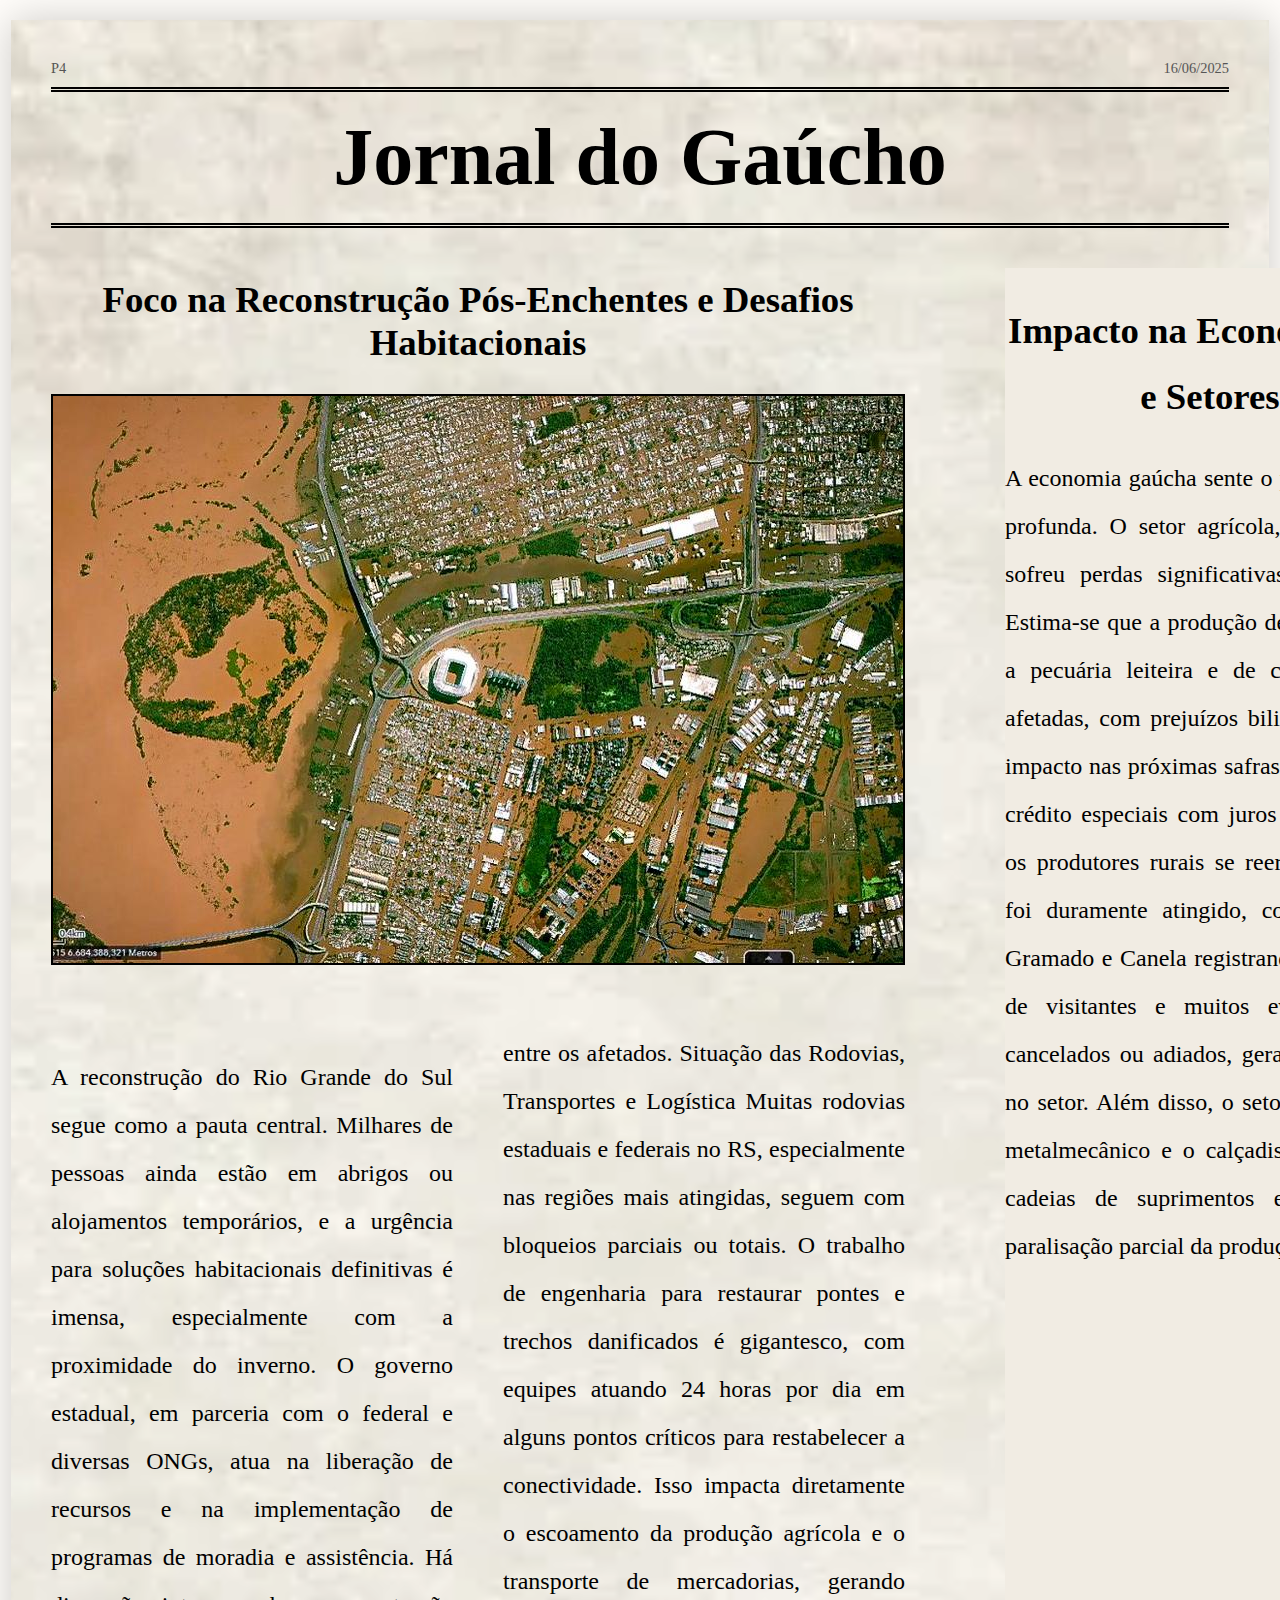
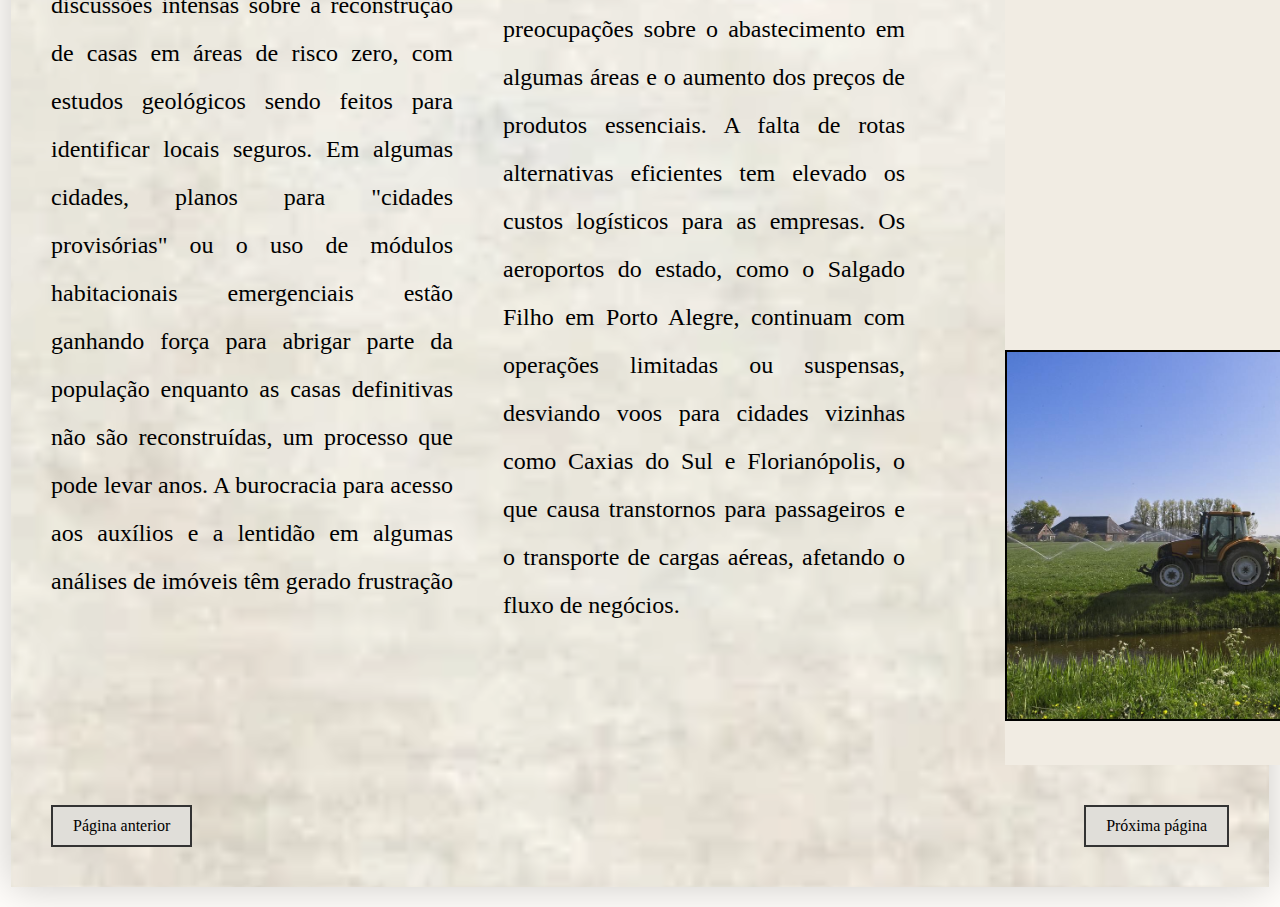
<file: index/pagina3.html>
<!DOCTYPE html>
<html lang="pt-BR">

<head>
    <meta charset='utf-8'>
    <meta http-equiv='X-UA-Compatible' content='IE=edge'>
    <title>Page Title</title>
    <meta name='viewport' content='width=device-width, initial-scale=1'>
    <link rel='stylesheet' type='text/css' media='screen' href='/style/style4.css'>
</head>

<body>
    <div class="container" id="container">
        <div class="alinhamento">
            <div class="pagina">P4</div>
            <div class="data">16/06/2025</div>
        </div>
        <div class="header">
            <h1>Jornal do Gaúcho</h1>
        </div>
        <div class="coluna-container">
            <section>
                <div class="titulo">Foco na Reconstrução Pós-Enchentes e Desafios Habitacionais</div>
                <div class="noticia">
                    <div class="imagem-destaque">
                        <img src="/img/enchentes.jpeg" alt="Enchentes no Rio Grande do Sul">
                    </div>
                    <div class="colunas">
                        <p>
                            A reconstrução do Rio Grande do Sul segue como a pauta central. Milhares de pessoas ainda
                            estão
                            em
                            abrigos ou alojamentos temporários, e a urgência para soluções habitacionais definitivas é
                            imensa,
                            especialmente com a proximidade do inverno. O governo estadual, em parceria com o federal e
                            diversas
                            ONGs, atua na liberação de recursos e na implementação de programas de moradia e
                            assistência. Há
                            discussões intensas sobre a reconstrução de casas em áreas de risco zero, com estudos
                            geológicos
                            sendo feitos para identificar locais seguros. Em algumas cidades, planos para "cidades
                            provisórias"
                            ou o uso de módulos habitacionais emergenciais estão ganhando força para abrigar parte da
                            população
                            enquanto as casas definitivas não são reconstruídas, um processo que pode levar anos. A
                            burocracia
                            para acesso aos auxílios e a lentidão em algumas análises de imóveis têm gerado frustração
                            entre
                            os
                            afetados.
                            Situação das Rodovias, Transportes e Logística
                            Muitas rodovias estaduais e federais no RS, especialmente nas regiões mais atingidas, seguem
                            com
                            bloqueios parciais ou totais. O trabalho de engenharia para restaurar pontes e trechos
                            danificados é
                            gigantesco, com equipes atuando 24 horas por dia em alguns pontos críticos para restabelecer
                            a
                            conectividade. Isso impacta diretamente o escoamento da produção agrícola e o transporte de
                            mercadorias, gerando preocupações sobre o abastecimento em algumas áreas e o aumento dos
                            preços
                            de
                            produtos essenciais. A falta de rotas alternativas eficientes tem elevado os custos
                            logísticos
                            para
                            as empresas. Os aeroportos do estado, como o Salgado Filho em Porto Alegre, continuam com
                            operações
                            limitadas ou suspensas, desviando voos para cidades vizinhas como Caxias do Sul e
                            Florianópolis,
                            o
                            que causa transtornos para passageiros e o transporte de cargas aéreas, afetando o fluxo de
                            negócios.
                        </p>
                    </div>
                </div>
            </section>
            <article>
                <div class="titulo1">Impacto na Economia, Agricultura e Setores Diversos</div>
                <div class="noticia1">
                    <p>
                        A economia gaúcha sente o peso das enchentes de forma profunda. O setor agrícola, um dos pilares
                        do
                        estado, sofreu perdas significativas em lavouras e rebanhos. Estima-se que a produção de grãos,
                        como
                        soja e arroz, e a pecuária leiteira e de corte, tenham sido as mais afetadas, com prejuízos
                        bilionários. Há debates sobre o impacto nas próximas safras e a necessidade de linhas de crédito
                        especiais com juros subsidiados e carência para os produtores rurais se reerguerem. O turismo
                        também
                        foi duramente atingido, com cidades turísticas como Gramado e Canela registrando queda abrupta
                        no
                        número de visitantes e muitos eventos programados sendo cancelados ou adiados, gerando
                        desemprego
                        temporário no setor. Além disso, o setor industrial, especialmente o metalmecânico e o
                        calçadista,
                        enfrenta problemas com cadeias de suprimentos e logística, resultando em paralisação parcial da
                        produção em algumas empresas.
                    </p>
                    <div class="imagem-destaque1">
                        <img src="/img/agricultura.jpeg" alt="Agricultura no Rio Grande do Sul">
                    </div>
            </article>
        </div>
        <div class="botoes">
            <button onclick="PaginaAnterior()">Página anterior</button>
            <button onclick="ProximaPagina()">Próxima página</button>
        </div>
    </div>
    <script src='/script/script4.js'></script>
</body>

</html>
</file>
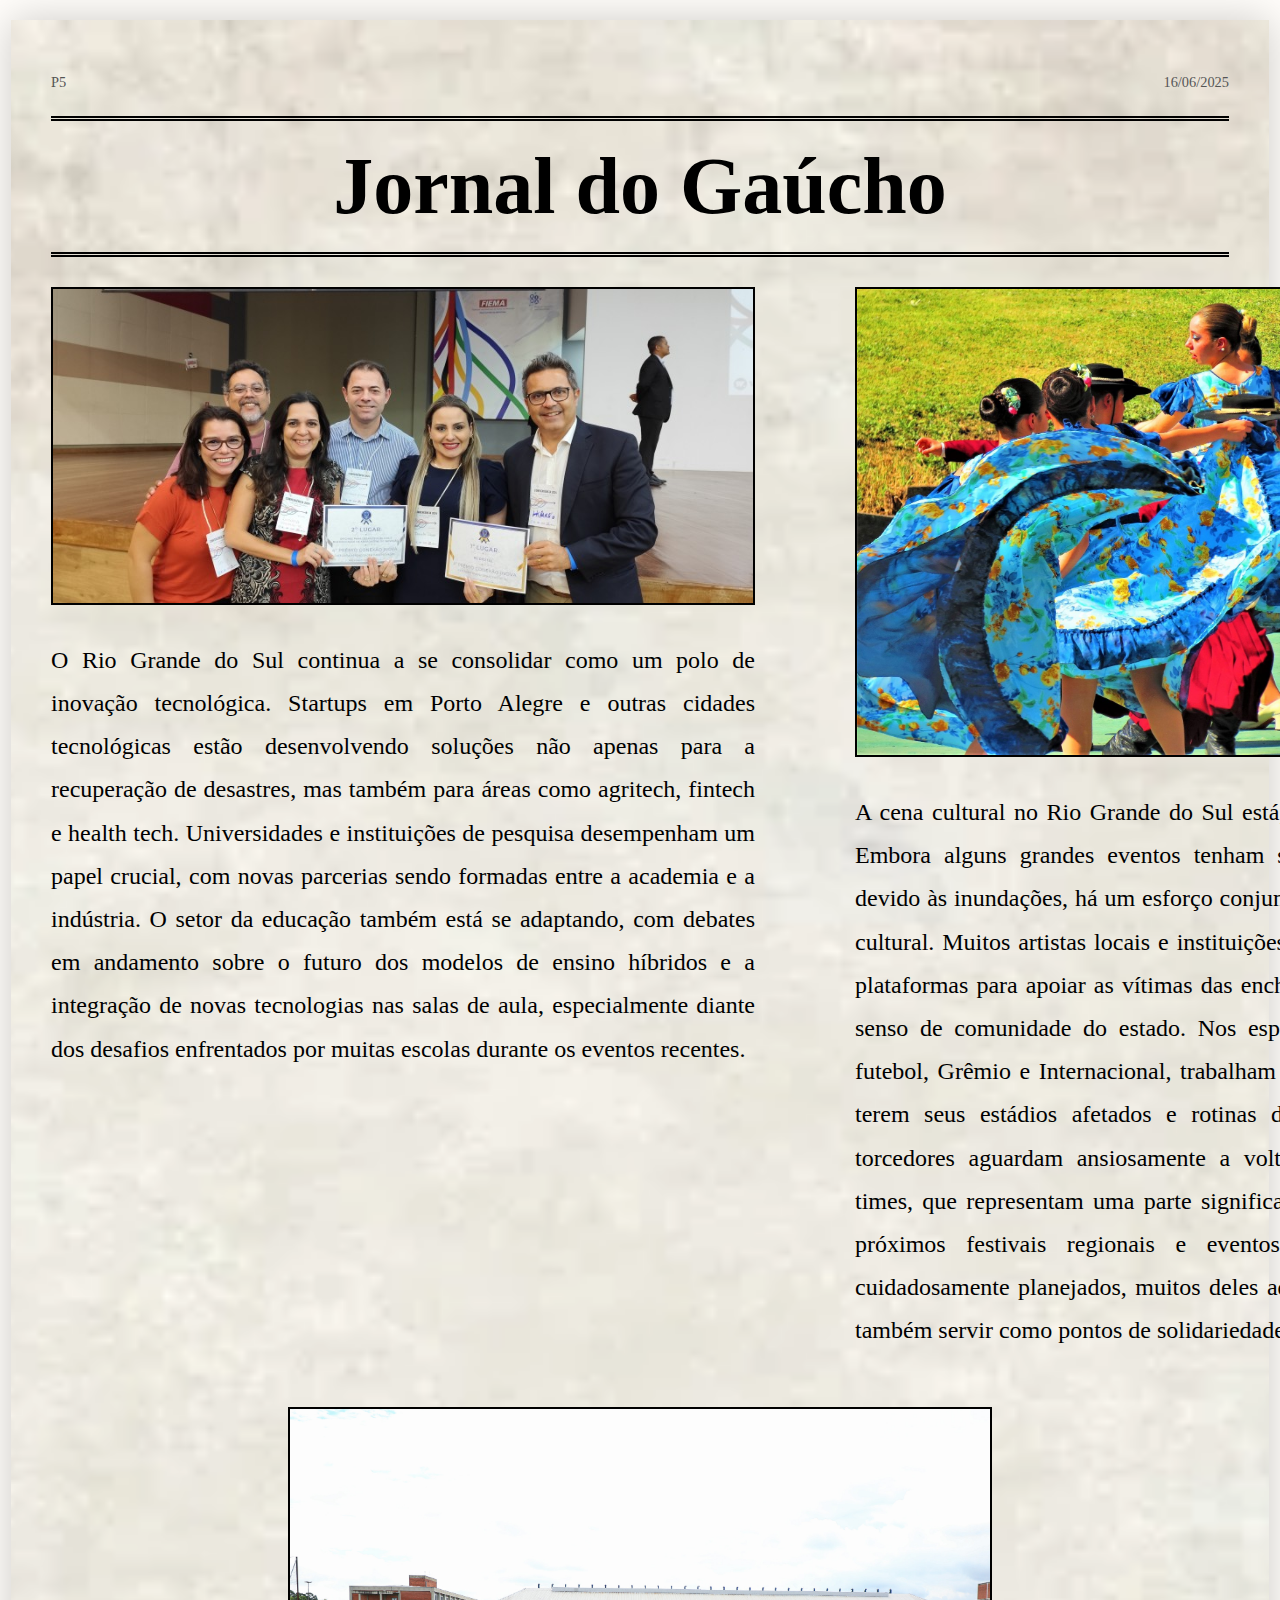
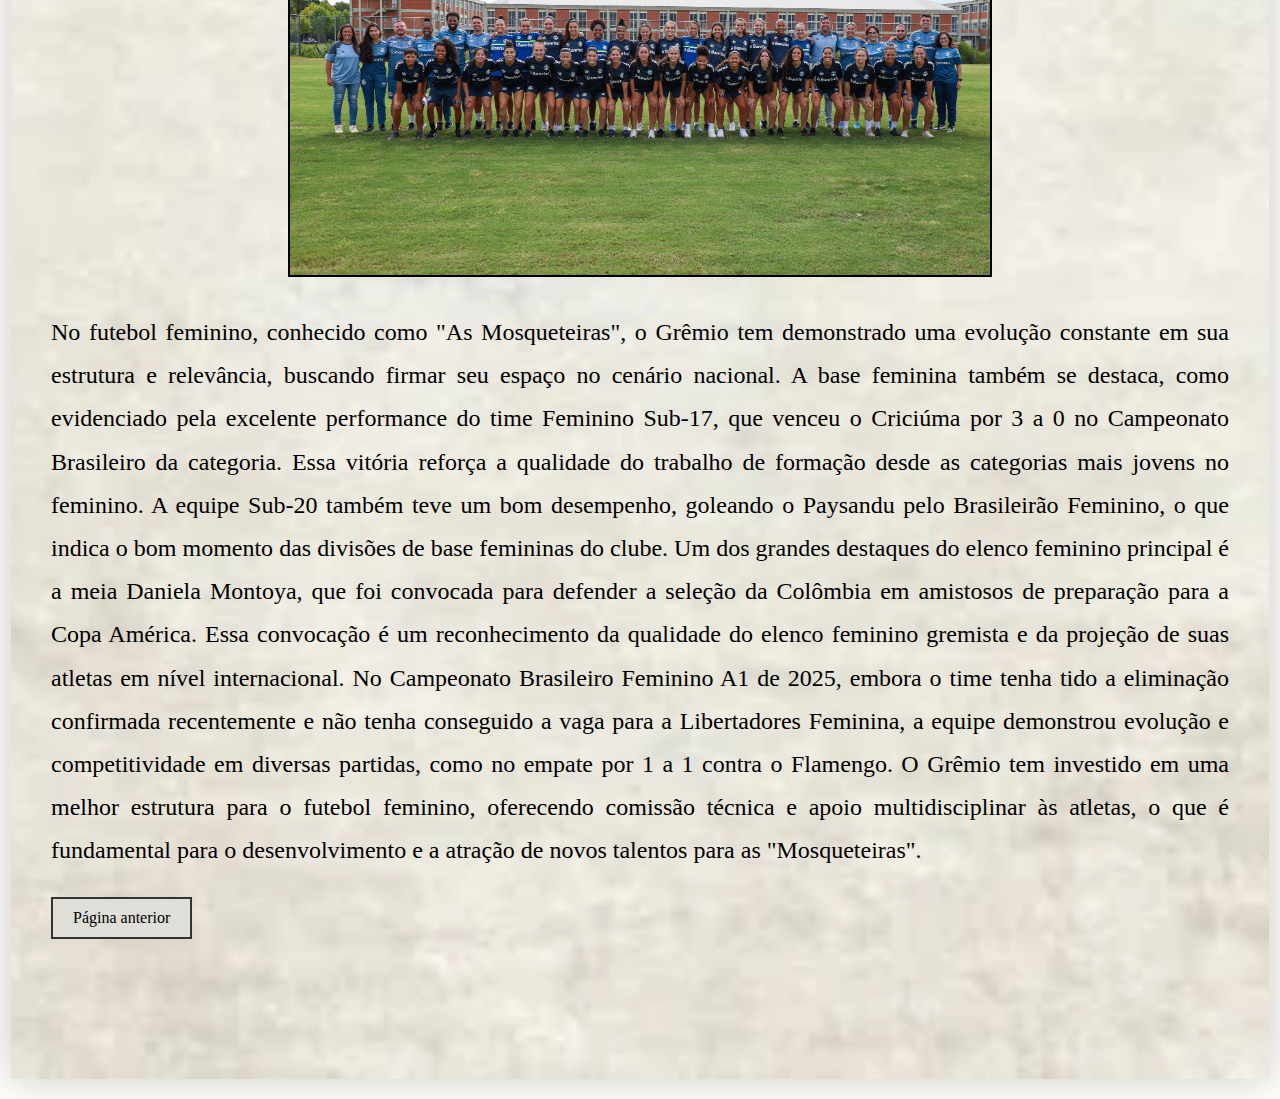
<file: index/pagina4.html>
<!DOCTYPE html>
<html lang="pt-BR">

    <head>
        <meta charset='utf-8'>
        <meta http-equiv='X-UA-Compatible' content='IE=edge'>
        <title>Jornal do Gaúcho</title>
        <meta name='viewport' content='width=device-width, initial-scale=1'>
        <link rel='stylesheet' type='text/css' media='screen' href='/style/style5.css'>
    </head>

    <body>
        <div class="container" id="container">
            <div class="alinhamento">
                <div class="pagina">
                    <p>P5</p>
                </div>
                <div class="data">
                    <p>16/06/2025</p>
                </div>
            </div>
            <header>
                <div class="header">
                    <h1>Jornal do Gaúcho</h1>
                </div>
            </header>
            <div class="ladoAlado">
                <div class="coluna-esquerda">
                    <section>
                        <div class="noticia">
                            <div class="imagem-destaque">
                                <img src="/img/projeto-inovador.jpg" alt="Projeto Inovador">
                            </div>
                            <p>O Rio Grande do Sul continua a se consolidar como um polo de inovação tecnológica.
                                Startups
                                em Porto Alegre e outras cidades tecnológicas estão desenvolvendo soluções não apenas
                                para a
                                recuperação de desastres, mas também para áreas como agritech, fintech e health tech.
                                Universidades e instituições de pesquisa desempenham um papel crucial, com novas
                                parcerias
                                sendo formadas entre a academia e a indústria. O setor da educação também está se
                                adaptando,
                                com debates em andamento sobre o futuro dos modelos de ensino híbridos e a integração de
                                novas tecnologias nas salas de aula, especialmente diante dos desafios enfrentados por
                                muitas escolas durante os eventos recentes.</p>
                        </div>
                    </section>
                </div>
                <div class="coluna-direita">
                    <article>
                        <div class="noticia1">
                            <div class="imagem-destaque1">
                                <img src="/img/cultura-gaucha.jpg" alt="Cultura Gaucha">
                            </div>
                            <p>A cena cultural no Rio Grande do Sul está, aos poucos, se reerguendo. Embora alguns
                                grandes
                                eventos tenham sido adiados ou cancelados devido às inundações, há um esforço conjunto
                                para
                                retomar o calendário cultural. Muitos artistas locais e instituições culturais estão
                                usando
                                suas plataformas para apoiar as vítimas das enchentes, demonstrando o forte senso de
                                comunidade do estado. Nos esportes, os grandes clubes de futebol, Grêmio e
                                Internacional,
                                trabalham para recuperar o ritmo após terem seus estádios afetados e rotinas de treino
                                interrompidas. Os torcedores aguardam ansiosamente a volta à normalidade para seus
                                times,
                                que representam uma parte significativa da identidade local. Os próximos festivais
                                regionais
                                e eventos tradicionais estão sendo cuidadosamente planejados, muitos deles adaptando
                                seus
                                formatos para também servir como pontos de solidariedade e arrecadação de fundos.</p>

                        </div>
                    </article>
                </div>
            </div>
            <div class="coluna-central">
                <div class="noticia2">
                    <div class="imagem-destaque2">
                        <img src="/img/gremio.jpg" alt="Grêmio Feminino">
                    </div>
                    <p>No futebol feminino, conhecido como "As Mosqueteiras", o Grêmio tem demonstrado uma evolução
                        constante em sua estrutura e relevância, buscando firmar seu espaço no cenário nacional. A base
                        feminina também se destaca, como evidenciado pela excelente performance do time Feminino Sub-17,
                        que venceu o Criciúma por 3 a 0 no Campeonato Brasileiro da categoria. Essa vitória reforça a
                        qualidade do trabalho de formação desde as categorias mais jovens no feminino. A equipe Sub-20
                        também teve um bom desempenho, goleando o Paysandu pelo Brasileirão Feminino, o que indica o bom
                        momento das divisões de base femininas do clube. Um dos grandes destaques do elenco feminino
                        principal é a meia Daniela Montoya, que foi convocada para defender a seleção da Colômbia em
                        amistosos de preparação para a Copa América. Essa convocação é um reconhecimento da qualidade do
                        elenco feminino gremista e da projeção de suas atletas em nível internacional. No Campeonato
                        Brasileiro Feminino A1 de 2025, embora o time tenha tido a eliminação confirmada recentemente e
                        não tenha conseguido a vaga para a Libertadores Feminina, a equipe demonstrou evolução e
                        competitividade em diversas partidas, como no empate por 1 a 1 contra o Flamengo. O Grêmio tem
                        investido em uma melhor estrutura para o futebol feminino, oferecendo comissão técnica e apoio
                        multidisciplinar às atletas, o que é fundamental para o desenvolvimento e a atração de novos
                        talentos para as "Mosqueteiras".
                    </p>
                </div>
            </div>
            <div class="botao-container">
                <button onclick="PaginaAnterior()">Página anterior</button>
            </div>
        </div>
        <script src='/script/script5.js'></script>
    </body>

    </html>
</file>
<file: style.css>
body {
  font-family: "Georgia", serif;
  background-color: #fffdfa;
  margin: 0;
  padding: 20px;
  display: flex;
  justify-content: center;
}

.container {
  background: #f4f1ec;
  padding: 40px;
  width: 95%;
  max-width: 1500px;
  box-shadow: 0 0 40px rgba(0, 0, 0, 0.2);
  transition: transform 1s ease-in-out;
  background-image: url(texturaJornal.jpg);
  background-size: cover;
  background-position: center;
}
.alinhamento {
  display: flex;
  justify-content: space-between;
  align-items: center;
}
.header {
  text-align: center;
  border-top: 5px double #000;
  border-bottom: 5px double #000;
  padding: 20px 0;
}

.header h1 {
  font-family: "Times New Roman", Times, serif;
  font-size: 5rem;
  margin: 0;
  color: #000;
}

.data {
  text-align: right;
  font-size: 0.9rem;
  color: #555;
  margin-bottom: 10px;
}
.pagina {
  text-align: left;
  font-size: 0.9rem;
  color: #555;
  margin-bottom: 10px;
}

.titulo {
  font-size: 2.3rem;
  font-weight: bold;
  margin: 30px 0 15px;
  text-align: center;
}

.ladoAlado {
  display: flex;
  justify-content: space-between;
  align-items: flex-start;
  gap: 100px;
}
.coluna-esquerda p {
  line-height: 200%;
  text-align: justify;
}
.coluna-esquerda {
  float: left;
  font-size: 1rem;
}
.coluna-direita p {
  line-height: 150%;
  text-align: justify;
}
.coluna-direita {
  font-size: 1rem;
  float: right;
}
.noticia p{
  font-size: 1.5rem;
  line-height: 1.8;
  text-align: justify;
}
.imagem-destaque {
  text-align: center;
  margin: 30px 0;
}

.imagem-destaque img {
  max-width: 700px;
  border: 2px solid #000;
}

.botao-container {
  display: flex;
  justify-content: space-between;
  margin-top: 40px;
  float: right;
}

.botao-container button {
  background-color: #e0ded9;
  border: 2px solid #333;
  padding: 10px 20px;
  font-size: 1rem;
  cursor: pointer;
  font-family: "Georgia", serif;
}

.container.flip {
  transform-origin: left center;
  transform: perspective(1200px) rotateY(-90deg); /*O perspective, tem como função a distancia entre o observador(você) e o plano z do objeto 3D. 
  É como se fosse você olhar à uma distancia, ou seja, quanto mais distante você olha, menor fica a interação do objeto! É assim que a perspective faz. Já a rotateY, que está definido como -90deg, é a rotação para fazer a animação, o -90deg está girando no sentido horario.
  No VSCode, o Y é horizontal, enquanto o X é vertical. Sobre o transform-origin, que está definido com left center, é o que vai fazer com que anime apenas para esquerda, como se fosse virar a página de uma folha*/
}
</file>
<file: style3.css>
body {
  font-family: "Georgia", serif;
  background-color: #fffdfa;
  margin: 0;
  padding: 20px;
  display: flex;
  justify-content: center;
}

.container {
  background: #f4f1ec;
  padding: 40px;
  width: 95%;
  max-width: 1500px;
  box-shadow: 0 0 40px rgba(0, 0, 0, 0.2);
  transition: transform 1s ease-in-out;
  background-image: url(texturaJornal.jpg);
  background-size: cover;
  background-position: center;
}
.alinhamento {
  display: flex;
  justify-content: space-between;
  align-items: center;
}
.header {
  text-align: center;
  border-top: 5px double #000;
  border-bottom: 5px double #000;
  padding: 20px 0;
}

.header h1 {
  font-family: "Times New Roman", Times, serif;
  font-size: 5rem;
  margin: 0;
  color: #000;
}

.data {
  text-align: right;
  font-size: 0.9rem;
  color: #555;
  margin-bottom: 10px;
}
.pagina {
  text-align: left;
  font-size: 0.9rem;
  color: #555;
  margin-bottom: 10px;
}

.titulo {
  font-size: 2.3rem;
  font-weight: bold;
  margin: 30px 0 15px;
  text-align: center;
}
.noticia {
  font-size: 1.5rem;
  line-height: 1.8;
  text-align: justify;
}
.noticia1 {
  font-size: 1.5rem;
  line-height: 1.8;
  border: 2px solid #000;
  text-align: justify;
  margin-top: 20px;
}
.imagem-destaque1 {
  text-align: left;
  margin: 30px;
}

.imagem-destaque1 img {
  max-width: 600px;
  border: 2px solid #000;
}
.imagem-destaque2 {
  text-align: center;
  margin: 30px 0;
}

.imagem-destaque2 img {
  max-width: 550px;
  border: 2px solid #000;
}
.colunas {
  column-count: 2;
  column-gap: 50px;
  margin-top: 50px;
  border: 2px solid #000;
}

.botoes {
  display: flex;
  justify-content: space-between;
  margin-top: 40px;
}

.botoes button {
  background-color: #e0ded9;
  border: 2px solid #333;
  padding: 10px 20px;
  font-size: 1rem;
  cursor: pointer;
  font-family: "Georgia", serif;
}

.container.flip {
  transform-origin: left center;
  transform: perspective(1200px) rotateY(-90deg);
}

.container.flip-reverse {
  transform-origin: right center;
  transform: perspective(1200px) rotateY(90deg);
}
</file>
<file: style4.css>
body {
  font-family: "Georgia", serif;
  background-color: #fffdfa;
  margin: 0;
  padding: 20px;
  display: flex;
  justify-content: center;
}

.container {
  background: #f4f1ec;
  padding: 40px;
  width: 95%;
  max-width: 1500px;
  box-shadow: 0 0 40px rgba(0, 0, 0, 0.2);
  transition: transform 1s ease-in-out;
  background-image: url(texturaJornal.jpg);
  background-size: cover;
  background-position: center;
}
.alinhamento {
  display: flex;
  justify-content: space-between;
  align-items: center;
}
.header {
  text-align: center;
  border-top: 5px double #000;
  border-bottom: 5px double #000;
  padding: 20px 0;
}

.header h1 {
  font-family: "Times New Roman", Times, serif;
  font-size: 5rem;
  margin: 0;
  color: #000;
}
section p {
  float: left;
  text-align: justify;
}
.data {
  text-align: right;
  font-size: 0.9rem;
  color: #555;
  margin-bottom: 10px;
}
.pagina {
  text-align: left;
  font-size: 0.9rem;
  color: #555;
  margin-bottom: 10px;
}

.titulo {
  font-size: 2.3rem;
  font-weight: bold;
  margin: 30px 0 15px;
  text-align: center;
}
.titulo1 {
  font-size: 2.3rem;
  font-weight: bold;
  margin: 30px 0 15px;
  text-align: center;
}
.coluna-container {
  display: flex;
  justify-content: space-between;
  align-items: flex-start;
  margin-top: 20px;
  column-gap: 100px;
}
.noticia {
  font-size: 1.5rem;
  line-height: 1.8;
  text-align: justify;
}
article {
  background-color: #f1ece3;
  font-size: 1.5rem;
  line-height: 1.8;
  text-align: justify;
  margin-top: 20px;
}
article p {
  line-height: 200%;
  text-align: justify;
}

section p {
  line-height: 200%;
  text-align: justify;
}
.noticia1 {
  font-size: 1.5rem;
  line-height: 1.8;
  text-align: justify;
  margin-top: 20px;
}
.imagem-destaque {
  text-align: center;
  margin: 30px 0;
}

.imagem-destaque img {
  max-width: 1000px;
  border: 2px solid #000;
}
.imagem-destaque1 {
  text-align: center;
  margin: 30px 0;
}

.imagem-destaque1 img {
  max-width: 550px;
  border: 2px solid #000;
  margin-top: 650px;
}
.colunas {
  column-count: 2;
  column-gap: 50px;
  margin-top: 50px;
}
.botoes {
  display: flex;
  justify-content: space-between;
  margin-top: 40px;
}

.botoes button {
  background-color: #e0ded9;
  border: 2px solid #333;
  padding: 10px 20px;
  font-size: 1rem;
  cursor: pointer;
  font-family: "Georgia", serif;
}

.container.flip {
  transform-origin: left center;
  transform: perspective(1200px) rotateY(-90deg);
}

.container.flip-reverse {
  transform-origin: right center;
  transform: perspective(1200px) rotateY(90deg);
}
</file>
<file: style5.css>
body {
  font-family: "Georgia", serif;
  background-color: #fffdfa;
  margin: 0;
  padding: 20px;
  display: flex;
  justify-content: center;
}

.container {
  background: #f4f1ec;
  padding: 40px;
  width: 95%;
  max-width: 1500px;
  box-shadow: 0 0 40px rgba(0, 0, 0, 0.2);
  transition: transform 1s ease-in-out;
  background-image: url(texturaJornal.jpg);
  background-size: cover;
  background-position: center;
}
.alinhamento {
  display: flex;
  justify-content: space-between;
  align-items: center;
}
.header {
  text-align: center;
  border-top: 5px double #000;
  border-bottom: 5px double #000;
  padding: 20px 0;
}

.header h1 {
  font-family: "Times New Roman", Times, serif;
  font-size: 5rem;
  margin: 0;
  color: #000;
}

.data {
  text-align: right;
  font-size: 0.9rem;
  color: #555;
  margin-bottom: 10px;
}
.pagina {
  text-align: left;
  font-size: 0.9rem;
  color: #555;
  margin-bottom: 10px;
}

.titulo {
  font-size: 2.3rem;
  font-weight: bold;
  margin: 30px 0 15px;
  text-align: center;
}

.ladoAlado {
  display: flex;
  justify-content: space-between;
  align-items: flex-start;
  gap: 100px;
}
.coluna-esquerda p {
  line-height: 200%;
  text-align: justify;
}
.coluna-esquerda {
  float: left;
  font-size: 1rem;
}
.coluna-direita p {
  line-height: 150%;
  text-align: justify;
}
.coluna-direita {
  font-size: 1rem;
  float: right;
}
.noticia p {
  font-size: 1.5rem;
  line-height: 1.8;
  text-align: justify;
}
.noticia1 p {
  font-size: 1.5rem;
  line-height: 1.8;
  text-align: justify;
}
.noticia2 p {
  font-size: 1.5rem;
  line-height: 1.8;
  text-align: justify;
}
.imagem-destaque {
  text-align: center;
  margin: 30px 0;
}

.imagem-destaque img {
  max-width: 700px;
  border: 2px solid #000;
}
.imagem-destaque1 {
  text-align: center;
  margin: 30px 0;
}
.imagem-destaque1 img {
  max-width: 700px;
  border: 2px solid #000;
}
.imagem-destaque2 {
  text-align: center;
  margin: 30px 0;
}
.imagem-destaque2 img {
  max-width: 700px;
  border: 2px solid #000;
}
.coluna-central{
    display: flex;
    justify-content: center;
    align-items: center;
}
.botao-container {
  display: flex;
  justify-content: space-between;
  margin-bottom:100px;
  float: left;
}

.botao-container button {
  background-color: #e0ded9;
  border: 2px solid #333;
  padding: 10px 20px;
  font-size: 1rem;
  cursor: pointer;
  font-family: "Georgia", serif;
}

.container.flip {
  transform-origin: left center;
  transform: perspective(1200px) rotateY(-90deg);
}

.container.flip-reverse {
  transform-origin: right center;
  transform: perspective(1200px) rotateY(90deg);
}
</file>
<file: style/style.css>
body {
  font-family: "Georgia", serif;
  background-color: #fffdfa;
  margin: 0;
  padding: 20px;
  display: flex;
  justify-content: center;
}

.container {
  background: #f4f1ec;
  padding: 40px;
  width: 95%;
  max-width: 1500px;
  box-shadow: 0 0 40px rgba(0, 0, 0, 0.2);
  transition: transform 1s ease-in-out;
  background-image: url(/img/texturaJornal.jpg);
  background-size: cover;
  background-position: center;
}
.alinhamento {
  display: flex;
  justify-content: space-between;
  align-items: center;
}
.header {
  text-align: center;
  border-top: 5px double #000;
  border-bottom: 5px double #000;
  padding: 20px 0;
}

.header h1 {
  font-family: "Times New Roman", Times, serif;
  font-size: 5rem;
  margin: 0;
  color: #000;
}

.data {
  text-align: right;
  font-size: 0.9rem;
  color: #555;
  margin-bottom: 10px;
}
.pagina {
  text-align: left;
  font-size: 0.9rem;
  color: #555;
  margin-bottom: 10px;
}

.titulo {
  font-size: 2.3rem;
  font-weight: bold;
  margin: 30px 0 15px;
  text-align: center;
}

.ladoAlado {
  display: flex;
  justify-content: space-between;
  align-items: flex-start;
  gap: 100px;
}
.coluna-esquerda p {
  line-height: 200%;
  text-align: justify;
}
.coluna-esquerda {
  float: left;
  font-size: 1rem;
}
.coluna-direita p {
  line-height: 150%;
  text-align: justify;
}
.coluna-direita {
  font-size: 1rem;
  float: right;
}
.noticia p{
  font-size: 1.5rem;
  line-height: 1.8;
  text-align: justify;
}
.imagem-destaque {
  text-align: center;
  margin: 30px 0;
}

.imagem-destaque img {
  max-width: 700px;
  border: 2px solid #000;
}

.botao-container {
  display: flex;
  justify-content: space-between;
  margin-top: 40px;
  float: right;
}

.botao-container button {
  background-color: #e0ded9;
  border: 2px solid #333;
  padding: 10px 20px;
  font-size: 1rem;
  cursor: pointer;
  font-family: "Georgia", serif;
}

.container.flip {
  transform-origin: left center;
  transform: perspective(1200px) rotateY(-90deg); /*O perspective, tem como função a distancia entre o observador(você) e o plano z do objeto 3D. 
  É como se fosse você olhar à uma distancia, ou seja, quanto mais distante você olha, menor fica a interação do objeto! É assim que a perspective faz. Já a rotateY, que está definido como -90deg, é a rotação para fazer a animação, o -90deg está girando no sentido horario.
  No VSCode, o Y é horizontal, enquanto o X é vertical. Sobre o transform-origin, que está definido com left center, é o que vai fazer com que anime apenas para esquerda, como se fosse virar a página de uma folha*/
}
</file>
<file: style/style3.css>
body {
  font-family: "Georgia", serif;
  background-color: #fffdfa;
  margin: 0;
  padding: 20px;
  display: flex;
  justify-content: center;
}

.container {
  background: #f4f1ec;
  padding: 40px;
  width: 95%;
  max-width: 1500px;
  box-shadow: 0 0 40px rgba(0, 0, 0, 0.2);
  transition: transform 1s ease-in-out;
  background-image: url(/img/texturaJornal.jpg);
  background-size: cover;
  background-position: center;
}
.alinhamento {
  display: flex;
  justify-content: space-between;
  align-items: center;
}
.header {
  text-align: center;
  border-top: 5px double #000;
  border-bottom: 5px double #000;
  padding: 20px 0;
}

.header h1 {
  font-family: "Times New Roman", Times, serif;
  font-size: 5rem;
  margin: 0;
  color: #000;
}

.data {
  text-align: right;
  font-size: 0.9rem;
  color: #555;
  margin-bottom: 10px;
}
.pagina {
  text-align: left;
  font-size: 0.9rem;
  color: #555;
  margin-bottom: 10px;
}

.titulo {
  font-size: 2.3rem;
  font-weight: bold;
  margin: 30px 0 15px;
  text-align: center;
}
.noticia {
  font-size: 1.5rem;
  line-height: 1.8;
  text-align: justify;
}
.noticia1 {
  font-size: 1.5rem;
  line-height: 1.8;
  border: 2px solid #000;
  text-align: justify;
  margin-top: 20px;
}
.imagem-destaque1 {
  text-align: left;
  margin: 30px;
}

.imagem-destaque1 img {
  max-width: 600px;
  border: 2px solid #000;
}
.imagem-destaque2 {
  text-align: center;
  margin: 30px 0;
}

.imagem-destaque2 img {
  max-width: 550px;
  border: 2px solid #000;
}
.colunas {
  column-count: 2;
  column-gap: 50px;
  margin-top: 50px;
  border: 2px solid #000;
}

.botoes {
  display: flex;
  justify-content: space-between;
  margin-top: 40px;
}

.botoes button {
  background-color: #e0ded9;
  border: 2px solid #333;
  padding: 10px 20px;
  font-size: 1rem;
  cursor: pointer;
  font-family: "Georgia", serif;
}

.container.flip {
  transform-origin: left center;
  transform: perspective(1200px) rotateY(-90deg);
}

.container.flip-reverse {
  transform-origin: right center;
  transform: perspective(1200px) rotateY(90deg);
}
</file>
<file: style/style4.css>
body {
  font-family: "Georgia", serif;
  background-color: #fffdfa;
  margin: 0;
  padding: 20px;
  display: flex;
  justify-content: center;
}

.container {
  background: #f4f1ec;
  padding: 40px;
  width: 95%;
  max-width: 1500px;
  box-shadow: 0 0 40px rgba(0, 0, 0, 0.2);
  transition: transform 1s ease-in-out;
  background-image: url(/img/texturaJornal.jpg);
  background-size: cover;
  background-position: center;
}
.alinhamento {
  display: flex;
  justify-content: space-between;
  align-items: center;
}
.header {
  text-align: center;
  border-top: 5px double #000;
  border-bottom: 5px double #000;
  padding: 20px 0;
}

.header h1 {
  font-family: "Times New Roman", Times, serif;
  font-size: 5rem;
  margin: 0;
  color: #000;
}
section p {
  float: left;
  text-align: justify;
}
.data {
  text-align: right;
  font-size: 0.9rem;
  color: #555;
  margin-bottom: 10px;
}
.pagina {
  text-align: left;
  font-size: 0.9rem;
  color: #555;
  margin-bottom: 10px;
}

.titulo {
  font-size: 2.3rem;
  font-weight: bold;
  margin: 30px 0 15px;
  text-align: center;
}
.titulo1 {
  font-size: 2.3rem;
  font-weight: bold;
  margin: 30px 0 15px;
  text-align: center;
}
.coluna-container {
  display: flex;
  justify-content: space-between;
  align-items: flex-start;
  margin-top: 20px;
  column-gap: 100px;
}
.noticia {
  font-size: 1.5rem;
  line-height: 1.8;
  text-align: justify;
}
article {
  background-color: #f1ece3;
  font-size: 1.5rem;
  line-height: 1.8;
  text-align: justify;
  margin-top: 20px;
}
article p {
  line-height: 200%;
  text-align: justify;
}

section p {
  line-height: 200%;
  text-align: justify;
}
.noticia1 {
  font-size: 1.5rem;
  line-height: 1.8;
  text-align: justify;
  margin-top: 20px;
}
.imagem-destaque {
  text-align: center;
  margin: 30px 0;
}

.imagem-destaque img {
  max-width: 1000px;
  border: 2px solid #000;
}
.imagem-destaque1 {
  text-align: center;
  margin: 30px 0;
}

.imagem-destaque1 img {
  max-width: 550px;
  border: 2px solid #000;
  margin-top: 650px;
}
.colunas {
  column-count: 2;
  column-gap: 50px;
  margin-top: 50px;
}
.botoes {
  display: flex;
  justify-content: space-between;
  margin-top: 40px;
}

.botoes button {
  background-color: #e0ded9;
  border: 2px solid #333;
  padding: 10px 20px;
  font-size: 1rem;
  cursor: pointer;
  font-family: "Georgia", serif;
}

.container.flip {
  transform-origin: left center;
  transform: perspective(1200px) rotateY(-90deg);
}

.container.flip-reverse {
  transform-origin: right center;
  transform: perspective(1200px) rotateY(90deg);
}
</file>
<file: style/style5.css>
body {
  font-family: "Georgia", serif;
  background-color: #fffdfa;
  margin: 0;
  padding: 20px;
  display: flex;
  justify-content: center;
}

.container {
  background: #f4f1ec;
  padding: 40px;
  width: 95%;
  max-width: 1500px;
  box-shadow: 0 0 40px rgba(0, 0, 0, 0.2);
  transition: transform 1s ease-in-out;
  background-image: url(/img/texturaJornal.jpg);
  background-size: cover;
  background-position: center;
}
.alinhamento {
  display: flex;
  justify-content: space-between;
  align-items: center;
}
.header {
  text-align: center;
  border-top: 5px double #000;
  border-bottom: 5px double #000;
  padding: 20px 0;
}

.header h1 {
  font-family: "Times New Roman", Times, serif;
  font-size: 5rem;
  margin: 0;
  color: #000;
}

.data {
  text-align: right;
  font-size: 0.9rem;
  color: #555;
  margin-bottom: 10px;
}
.pagina {
  text-align: left;
  font-size: 0.9rem;
  color: #555;
  margin-bottom: 10px;
}

.titulo {
  font-size: 2.3rem;
  font-weight: bold;
  margin: 30px 0 15px;
  text-align: center;
}

.ladoAlado {
  display: flex;
  justify-content: space-between;
  align-items: flex-start;
  gap: 100px;
}
.coluna-esquerda p {
  line-height: 200%;
  text-align: justify;
}
.coluna-esquerda {
  float: left;
  font-size: 1rem;
}
.coluna-direita p {
  line-height: 150%;
  text-align: justify;
}
.coluna-direita {
  font-size: 1rem;
  float: right;
}
.noticia p {
  font-size: 1.5rem;
  line-height: 1.8;
  text-align: justify;
}
.noticia1 p {
  font-size: 1.5rem;
  line-height: 1.8;
  text-align: justify;
}
.noticia2 p {
  font-size: 1.5rem;
  line-height: 1.8;
  text-align: justify;
}
.imagem-destaque {
  text-align: center;
  margin: 30px 0;
}

.imagem-destaque img {
  max-width: 700px;
  border: 2px solid #000;
}
.imagem-destaque1 {
  text-align: center;
  margin: 30px 0;
}
.imagem-destaque1 img {
  max-width: 700px;
  border: 2px solid #000;
}
.imagem-destaque2 {
  text-align: center;
  margin: 30px 0;
}
.imagem-destaque2 img {
  max-width: 700px;
  border: 2px solid #000;
}
.coluna-central{
    display: flex;
    justify-content: center;
    align-items: center;
}
.botao-container {
  display: flex;
  justify-content: space-between;
  margin-bottom:100px;
  float: left;
}

.botao-container button {
  background-color: #e0ded9;
  border: 2px solid #333;
  padding: 10px 20px;
  font-size: 1rem;
  cursor: pointer;
  font-family: "Georgia", serif;
}

.container.flip {
  transform-origin: left center;
  transform: perspective(1200px) rotateY(-90deg);
}

.container.flip-reverse {
  transform-origin: right center;
  transform: perspective(1200px) rotateY(90deg);
}
</file>
